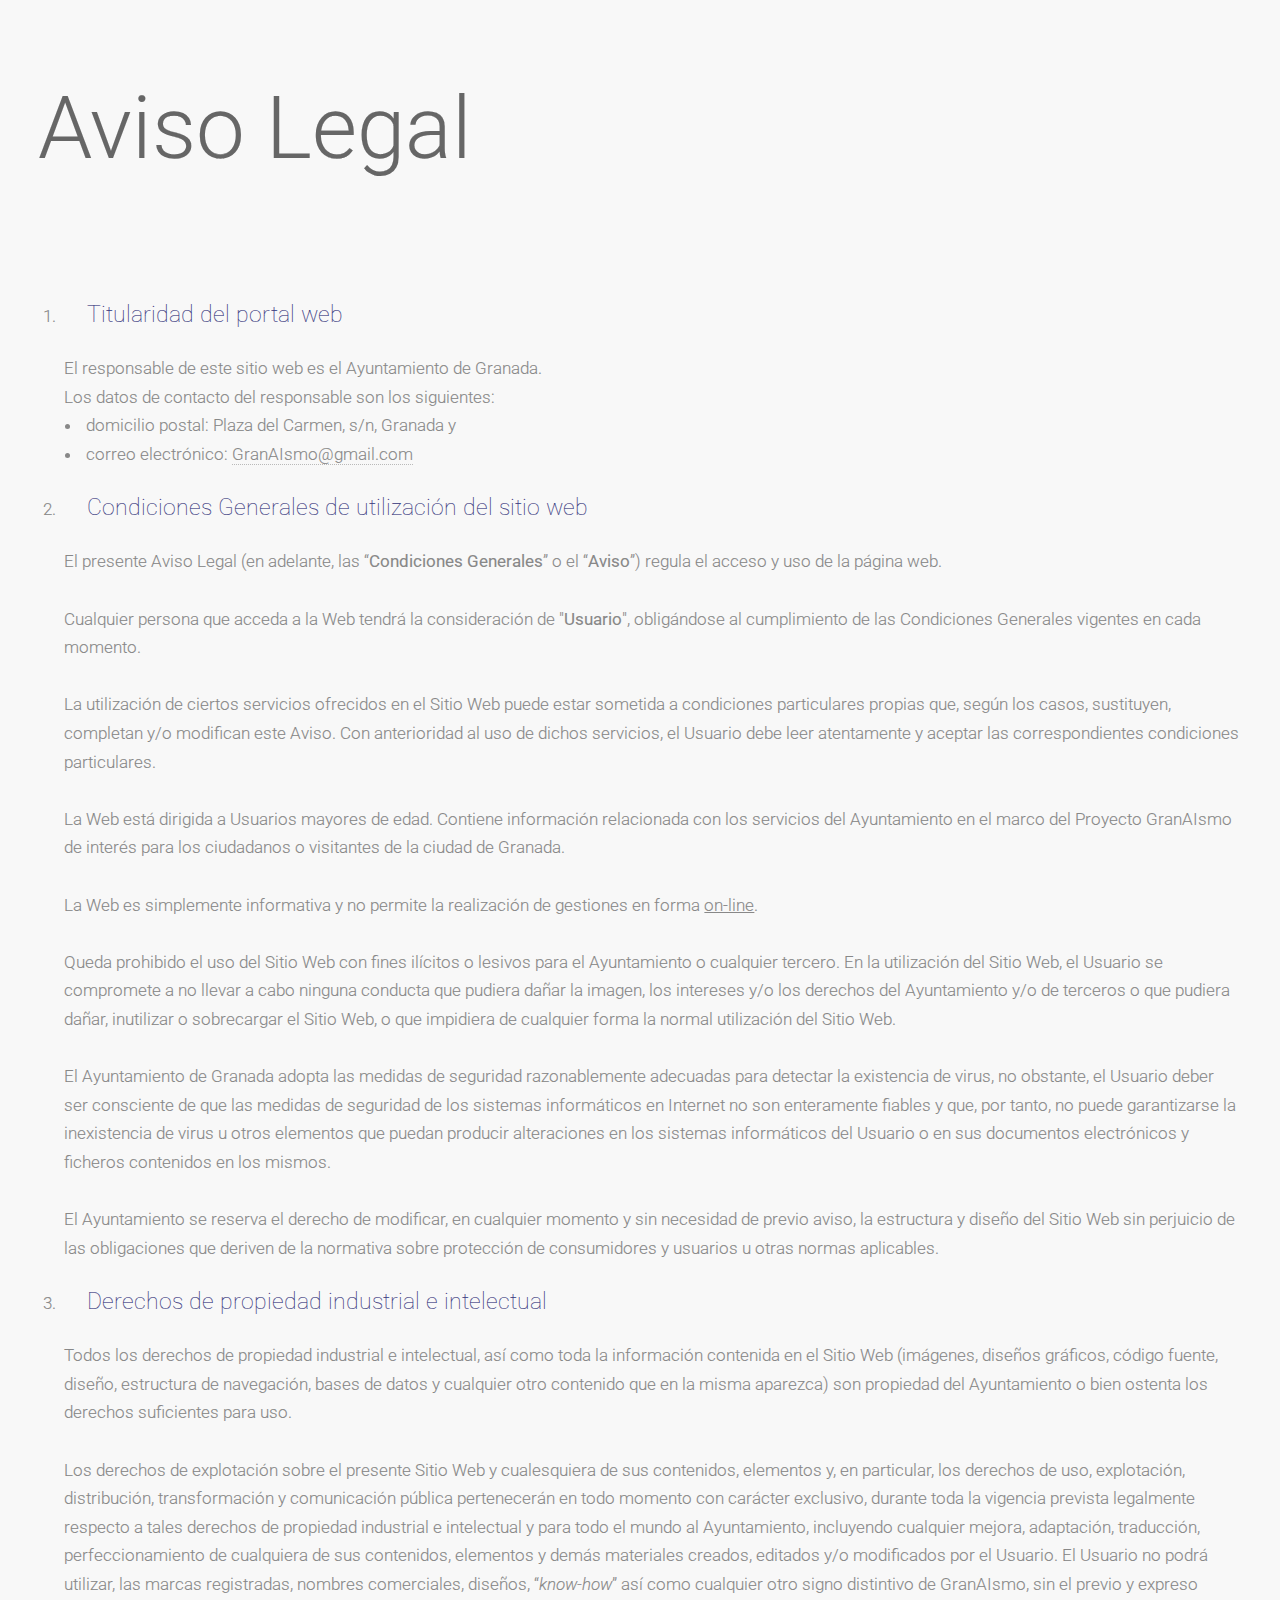
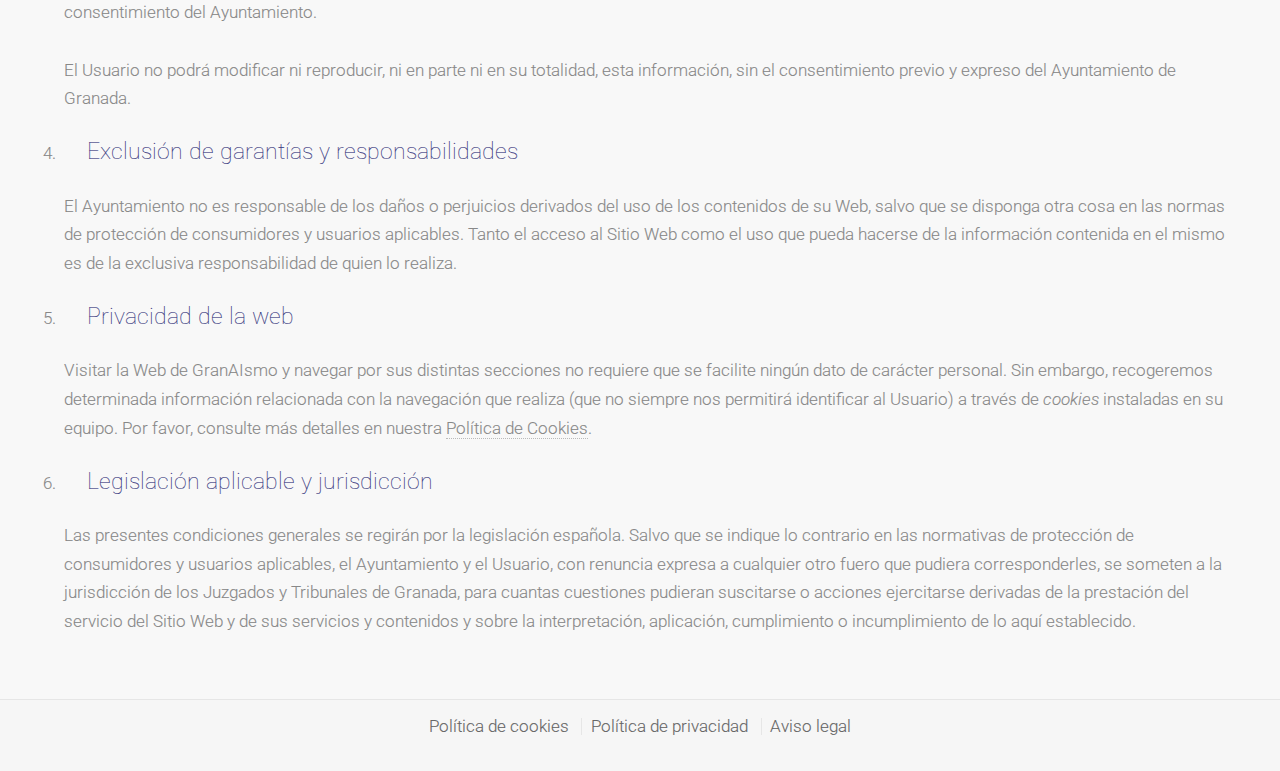
<file: Aviso legal.html>
<!DOCTYPE HTML>
<html lang="en">
<head>
    <meta charset="UTF-8" />
    <meta name="viewport" content="width=device-width, initial-scale=1.0" />
	<link rel="stylesheet" href="assets/css/main.css" />
</head>
<body>
    <section style="padding: 5vw 3vw; margin:0">
        <div>
            <header>
                <h1 style="font-weight: 300; max-width: 80vw; font-size: clamp(2vw, 5em, 10vw)">
                    Aviso Legal
                </h1>
            </header>
        </div>
    </section>
    <section id="first" class="main" style="padding: 0 3vw; margin-bottom: 5vw">
        <ol>
            <li>
                <h3>Titularidad del portal web</h3>
                El responsable de este sitio web es el Ayuntamiento de Granada.
                <br>
                Los datos de contacto del responsable son los siguientes:
                <ul>
                    <li>domicilio postal: Plaza del Carmen, s/n, Granada y</li>
                    <li>correo electrónico: <a href="mailto:GranAIsmo@gmail.com" target="_blank">GranAIsmo@gmail.com</a></li>
                </ul>
            </li>
            <li>
                <h3>Condiciones Generales de utilización del sitio web</h3>
                El presente Aviso Legal (en adelante, las “<b>Condiciones Generales</b>” o el “<b>Aviso</b>”) regula el acceso y uso de la página web. 
                <br><br>
                Cualquier persona que acceda a la Web tendrá la consideración de "<b>Usuario</b>", obligándose al cumplimiento de las Condiciones Generales vigentes en cada momento.
                <br><br>
                La utilización de ciertos servicios ofrecidos en el Sitio Web puede estar sometida a condiciones particulares propias 
                que, según los casos, sustituyen, completan y/o modifican este Aviso. Con anterioridad al uso de dichos servicios, el 
                Usuario debe leer atentamente y aceptar las correspondientes condiciones particulares. 
                <br><br>
                La Web está dirigida a Usuarios mayores de edad. Contiene información relacionada con los servicios del Ayuntamiento en 
                el marco del Proyecto GranAIsmo de interés para los ciudadanos o visitantes de la ciudad de Granada.
                <br><br>
                La Web es simplemente informativa y no permite la realización de gestiones en forma <u>on-line</u>. 
                <br><br>
                Queda prohibido el uso del Sitio Web con fines ilícitos o lesivos para el Ayuntamiento o cualquier tercero. En la utilización 
                del Sitio Web, el Usuario se compromete a no llevar a cabo ninguna conducta que pudiera dañar la imagen, los intereses y/o 
                los derechos del Ayuntamiento y/o de terceros o que pudiera dañar, inutilizar o sobrecargar el Sitio Web, o que impidiera de 
                cualquier forma la normal utilización del Sitio Web.
                <br><br>
                El Ayuntamiento de Granada adopta las medidas de seguridad razonablemente adecuadas para detectar la existencia de virus, 
                no obstante, el Usuario deber ser consciente de que las medidas de seguridad de los sistemas informáticos en Internet no 
                son enteramente fiables y que, por tanto, no puede garantizarse la inexistencia de virus u otros elementos que puedan 
                producir alteraciones en los sistemas informáticos del Usuario o en sus documentos electrónicos y ficheros contenidos en los mismos.
                <br><br>
                El Ayuntamiento se reserva el derecho de modificar, en cualquier momento y sin necesidad de previo aviso, la estructura 
                y diseño del Sitio Web sin perjuicio de las obligaciones que deriven de la normativa sobre protección de consumidores y usuarios u otras normas aplicables.
            </li>
            <li>
                <h3>Derechos de propiedad industrial e intelectual</h3>
                Todos los derechos de propiedad industrial e intelectual, así como toda la información contenida en el Sitio Web (imágenes, diseños 
                gráficos, código fuente, diseño, estructura de navegación, bases de datos y cualquier otro contenido que en la misma aparezca) son 
                propiedad del Ayuntamiento o bien ostenta los derechos suficientes para uso.
                <br><br>
                Los derechos de explotación sobre el presente Sitio Web y cualesquiera de sus contenidos, elementos y, en particular, los derechos 
                de uso, explotación, distribución, transformación y comunicación pública pertenecerán en todo momento con carácter exclusivo, 
                durante toda la vigencia prevista legalmente respecto a tales derechos de propiedad industrial e intelectual y para todo el mundo 
                al Ayuntamiento, incluyendo cualquier mejora, adaptación, traducción, perfeccionamiento de cualquiera de sus contenidos, elementos 
                y demás materiales creados, editados y/o modificados por el Usuario. El Usuario no podrá utilizar, las marcas registradas, nombres 
                comerciales, diseños, “<i>know-how</i>” así como cualquier otro signo distintivo de GranAIsmo, sin el previo y expreso consentimiento del Ayuntamiento.
                <br><br>
                El Usuario no podrá modificar ni reproducir, ni en parte ni en su totalidad, esta información, sin el consentimiento previo y expreso del Ayuntamiento de Granada.
            </li>
            <li>
                <h3>Exclusión de garantías y responsabilidades</h3>
                El Ayuntamiento no es responsable de los daños o perjuicios derivados del uso de los contenidos de su Web, salvo que se disponga otra 
                cosa en las normas de protección de consumidores y usuarios aplicables. Tanto el acceso al Sitio Web como el uso que pueda hacerse de 
                la información contenida en el mismo es de la exclusiva responsabilidad de quien lo realiza.
            </li>
            <li>
                <h3>Privacidad de la web</h3>
                Visitar la Web de GranAIsmo y navegar por sus distintas secciones no requiere que se facilite ningún dato de carácter personal. Sin 
                embargo, recogeremos determinada información relacionada con la navegación que realiza (que no siempre nos permitirá identificar al 
                Usuario) a través de <i>cookies</i> instaladas en su equipo. Por favor, consulte más detalles en nuestra <a href="Política de cookies.html" target="_blank">Política de Cookies</a>.
            </li>
            <li>
                <h3>Legislación aplicable y jurisdicción</h3>
                Las presentes condiciones generales se regirán por la legislación española. Salvo que se indique lo contrario en las normativas de 
                protección de consumidores y usuarios aplicables, el Ayuntamiento y el Usuario, con renuncia expresa a cualquier otro fuero que 
                pudiera corresponderles, se someten a la jurisdicción de los Juzgados y Tribunales de Granada, para cuantas cuestiones pudieran 
                suscitarse o acciones ejercitarse derivadas de la prestación del servicio del Sitio Web y de sus servicios y contenidos y sobre 
                la interpretación, aplicación, cumplimiento o incumplimiento de lo aquí establecido.
            </li>
        </ol>
    </section>
    <section id="footer">
        <div class="subcontent2" style="padding: 1vw">
            <ul class="menu">
                <li><a href="Política de cookies.html">Política de cookies</a></li>
                <li><a href="Política de privacidad.html">Política de privacidad</a></li>
                <li><a href="Aviso legal.html">Aviso legal</a></li>
            </ul>
        </div>
    </section>
</body>
</html>
</file>
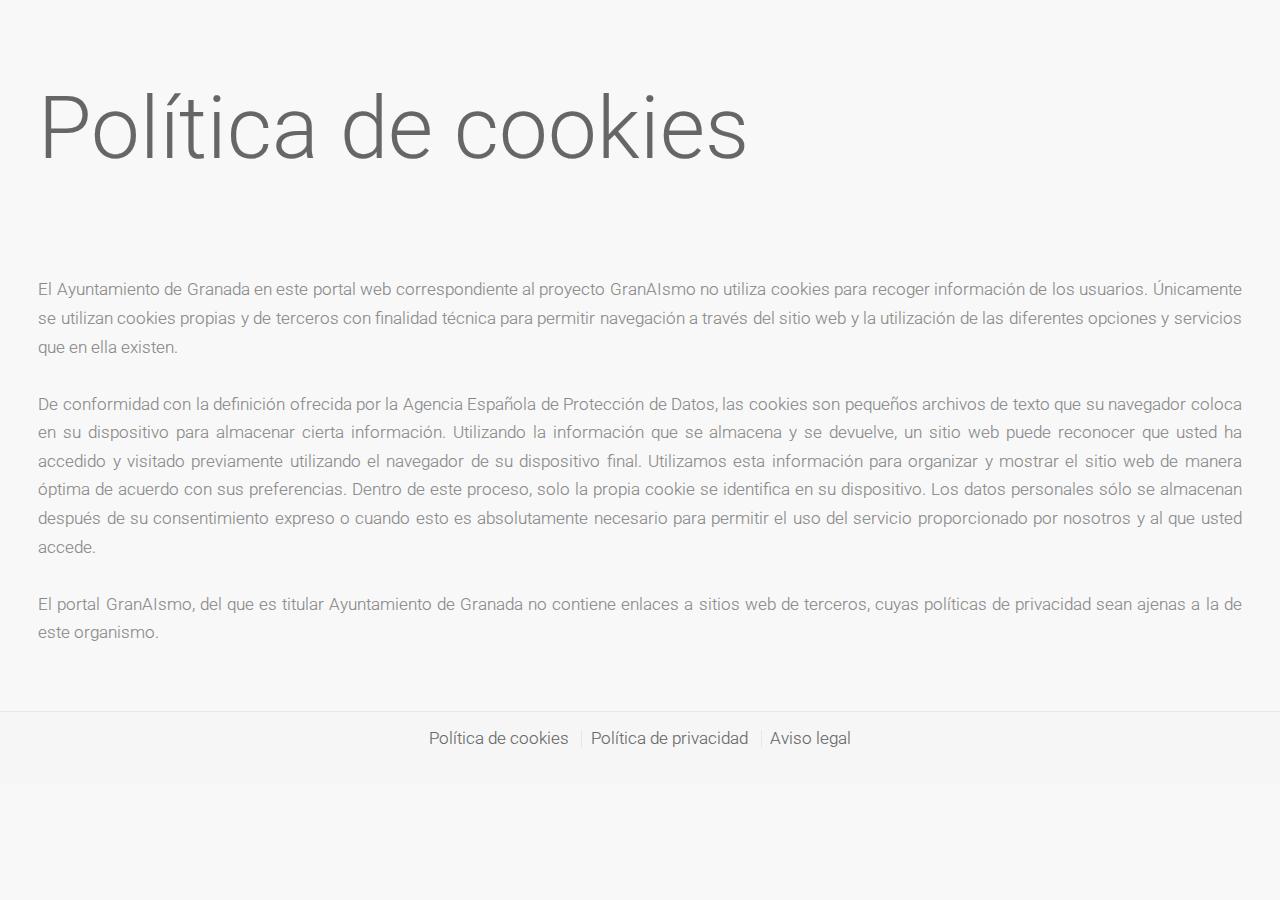
<file: Política de cookies.html>
<!DOCTYPE HTML>
<html lang="en">
<head>
    <meta charset="UTF-8" />
    <meta name="viewport" content="width=device-width, initial-scale=1.0" />
	<link rel="stylesheet" href="assets/css/main.css" />
</head>
<body>
    <section style="padding: 5vw 3vw; margin:0">
        <div>
            <header>
                <h1 style="font-weight: 300; max-width: 80vw; font-size: clamp(2vw, 5em, 10vw)">
                    Política de cookies
                </h1>
            </header>
        </div>
    </section>
    <section id="first" class="main" style="padding: 0 3vw; margin-bottom: 5vw">
        <p>
            El Ayuntamiento de Granada en este portal web correspondiente al proyecto GranAIsmo no utiliza cookies para recoger información de los 
            usuarios. Únicamente se utilizan cookies propias y de terceros con finalidad técnica para permitir navegación a través del sitio web 
            y la utilización de las diferentes opciones y servicios que en ella existen.
            <br><br>
            De conformidad con la definición ofrecida por la Agencia Española de Protección de Datos, las cookies son pequeños archivos de texto 
            que su navegador coloca en su dispositivo para almacenar cierta información. Utilizando la información que se almacena y se devuelve, 
            un sitio web puede reconocer que usted ha accedido y visitado previamente utilizando el navegador de su dispositivo final. Utilizamos 
            esta información para organizar y mostrar el sitio web de manera óptima de acuerdo con sus preferencias. Dentro de este proceso, solo 
            la propia cookie se identifica en su dispositivo. Los datos personales sólo se almacenan después de su consentimiento expreso o cuando 
            esto es absolutamente necesario para permitir el uso del servicio proporcionado por nosotros y al que usted accede.
            <br><br>
            El portal GranAIsmo, del que es titular  Ayuntamiento de Granada no contiene enlaces a sitios web de terceros, cuyas políticas de privacidad 
            sean ajenas a la de este organismo.
        </p>
    </section>
    <section id="footer">
        <div class="subcontent2" style="padding: 1vw">
            <ul class="menu">
                <li><a href="Política de cookies.html">Política de cookies</a></li>
                <li><a href="Política de privacidad.html">Política de privacidad</a></li>
                <li><a href="Aviso legal.html">Aviso legal</a></li>
            </ul>
        </div>
    </section>
</body>
</html>
</file>
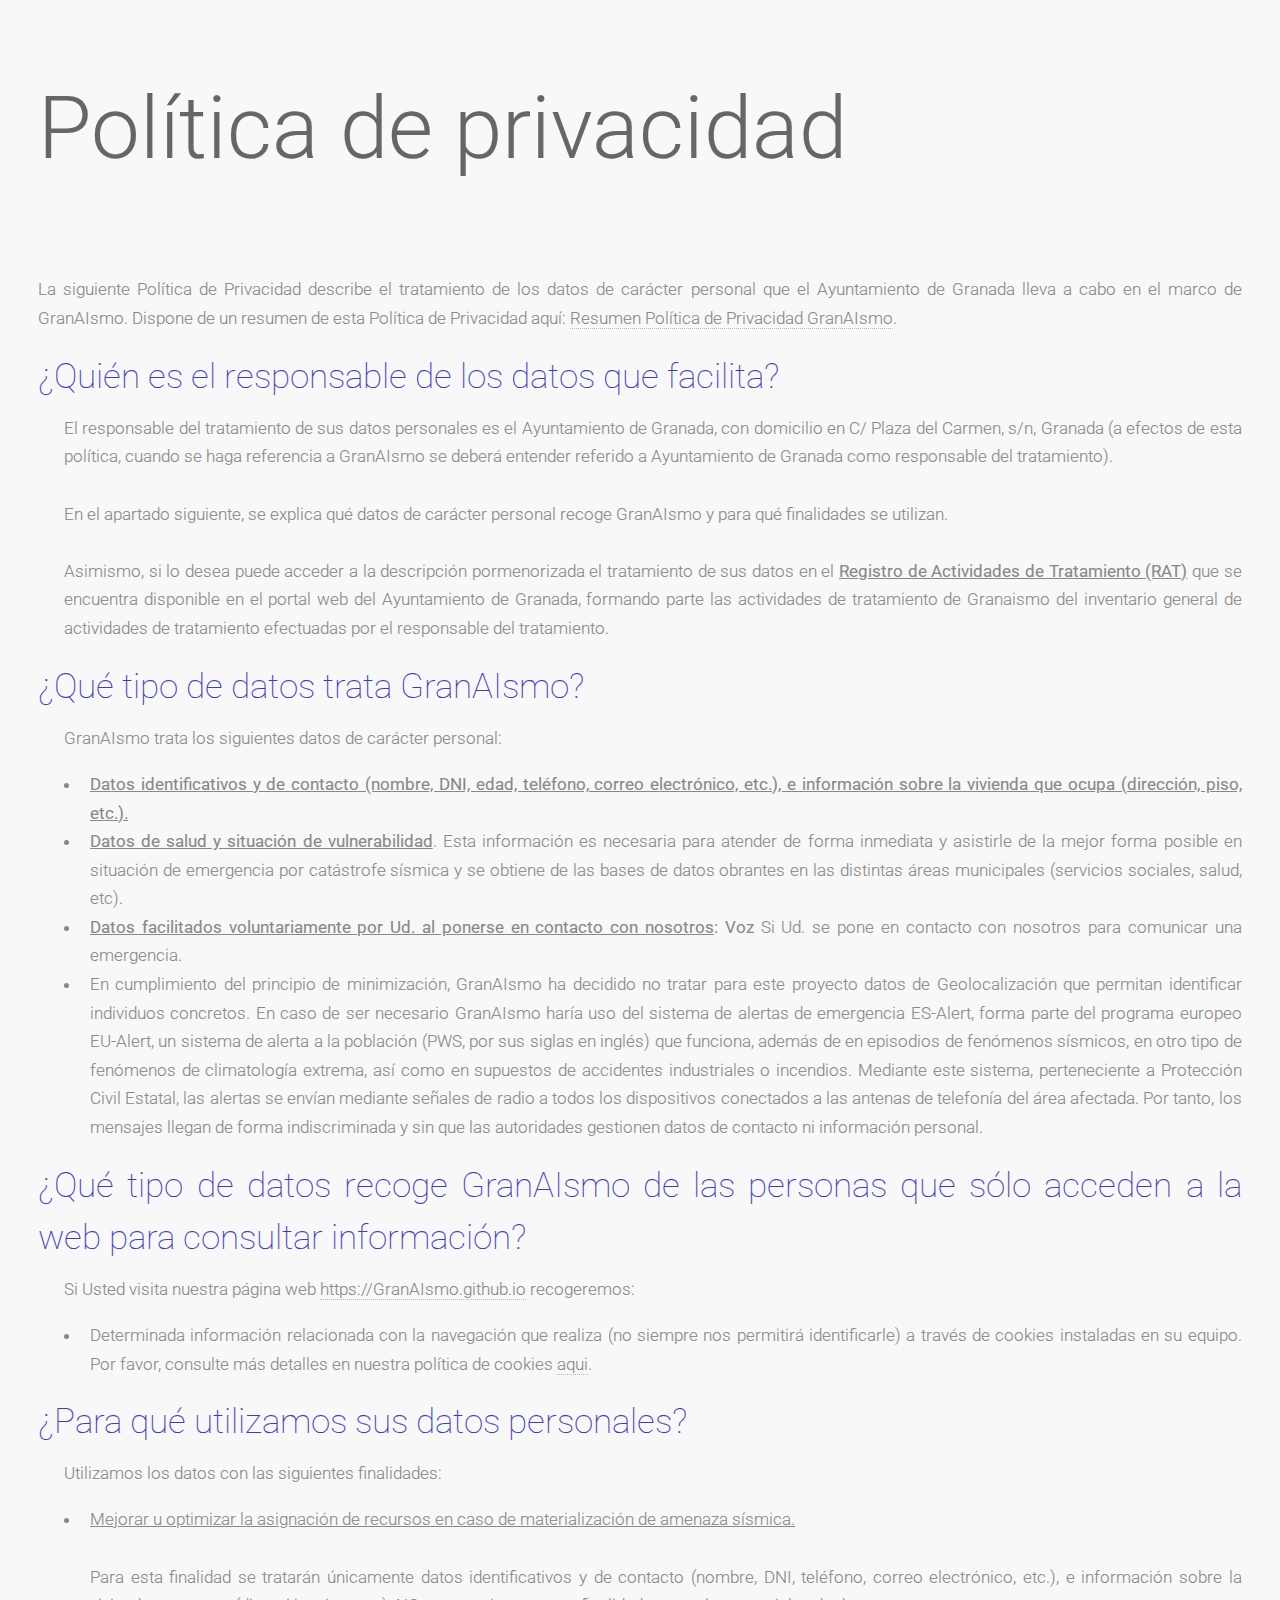
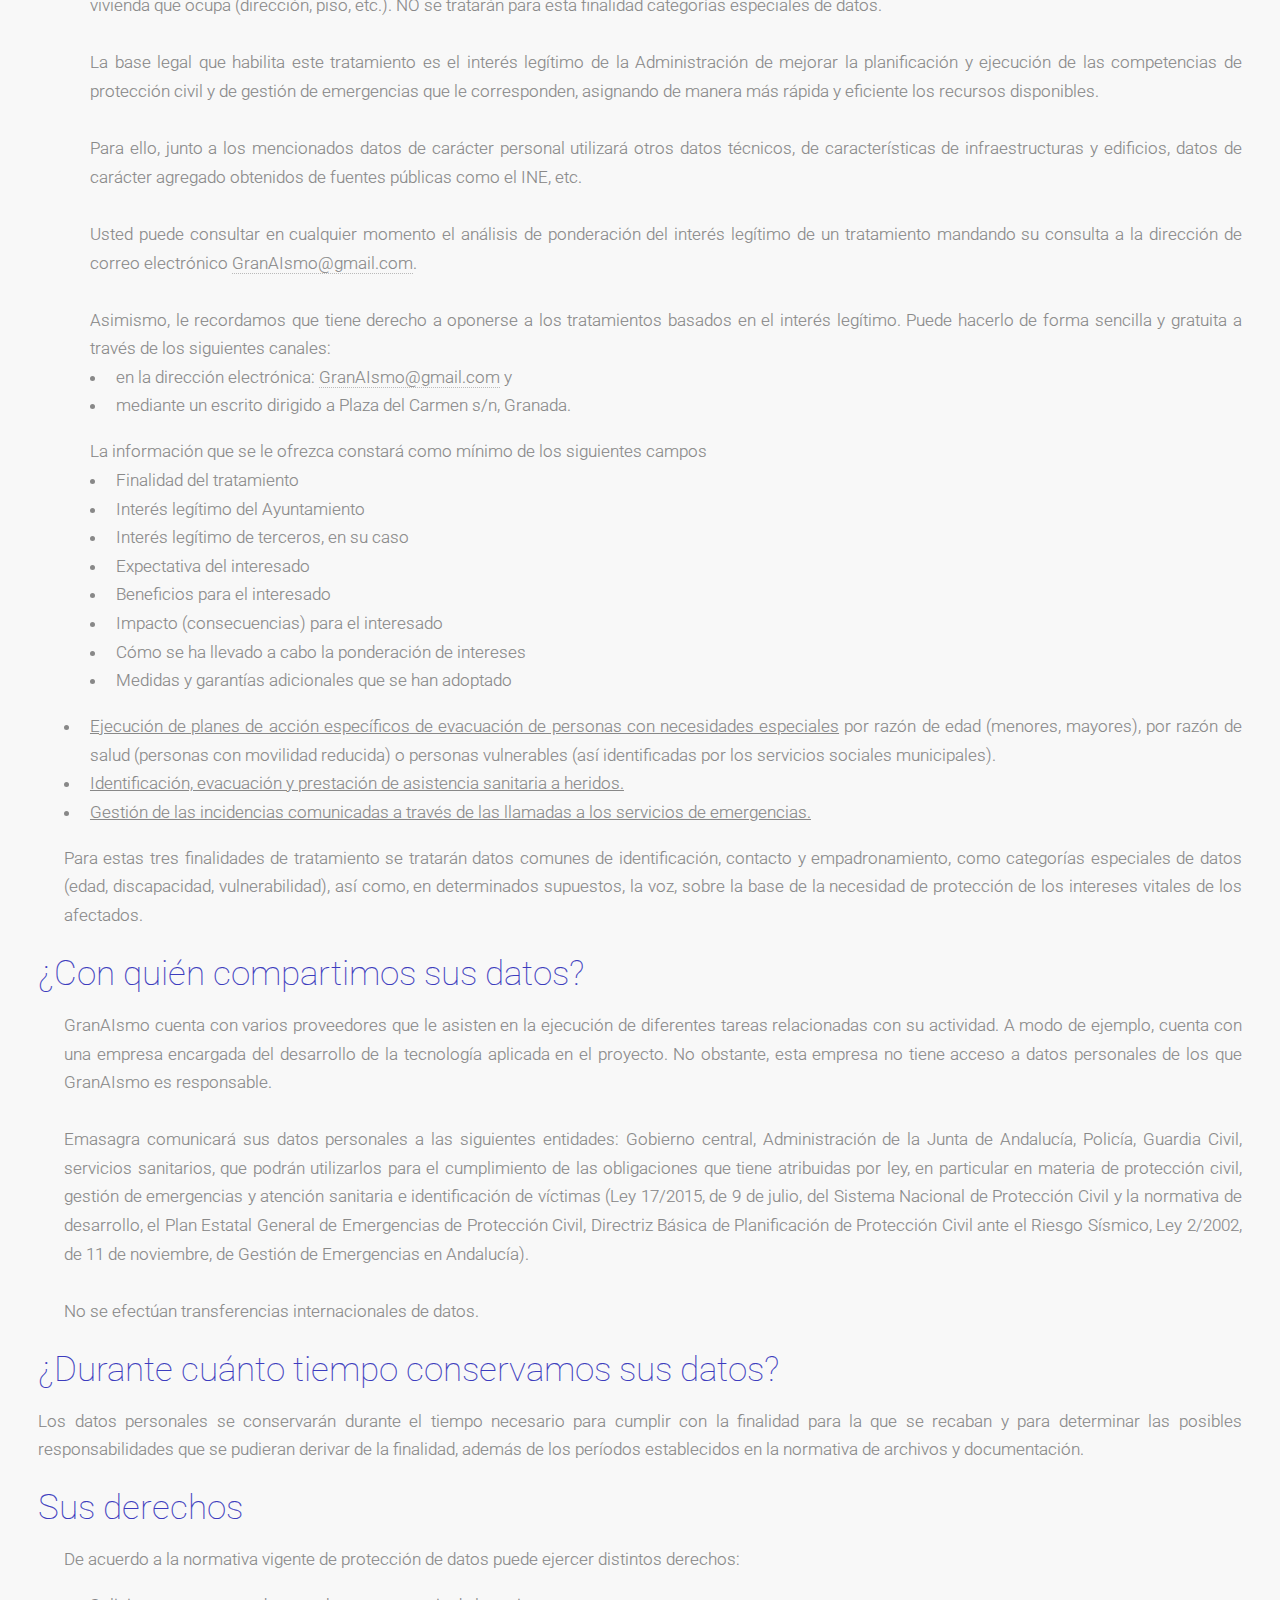
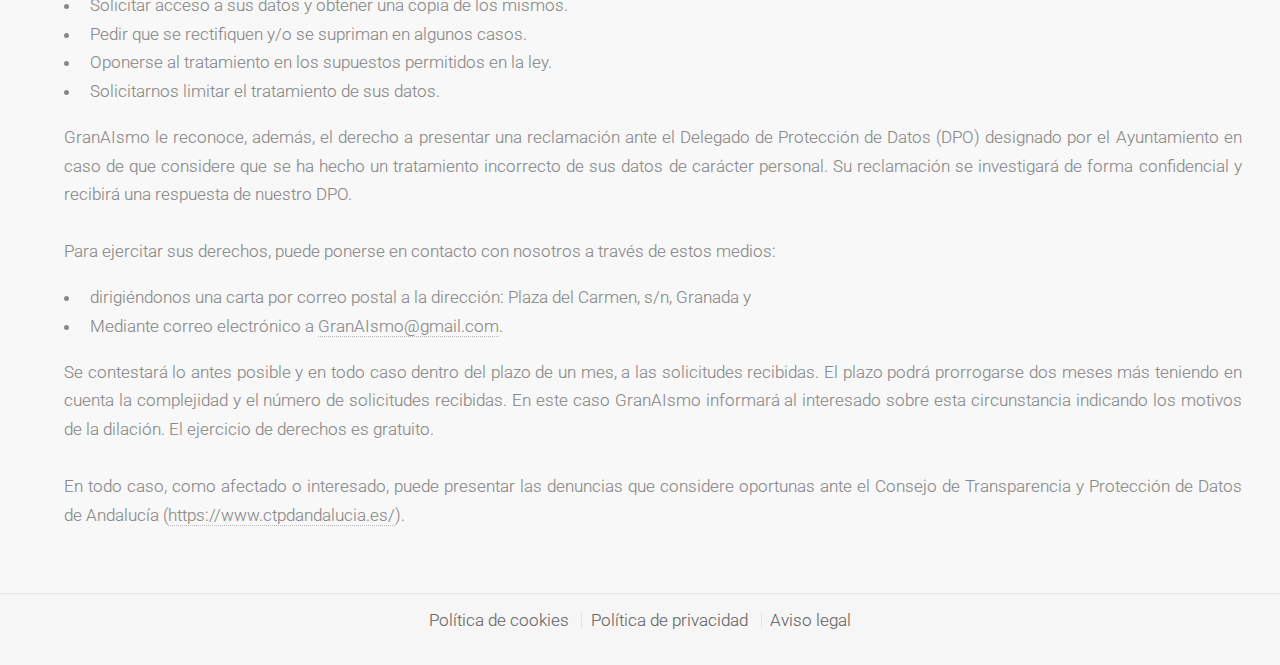
<file: Política de privacidad.html>
<!DOCTYPE HTML>
<html lang="en">
<head>
    <meta charset="UTF-8" />
    <meta name="viewport" content="width=device-width, initial-scale=1.0" />
	<link rel="stylesheet" href="assets/css/main.css" />
</head>
<body>
    <section style="padding: 5vw 3vw; margin:0">
        <div>
            <header>
                <h1 style="font-weight: 300; max-width: 80vw; font-size: clamp(2vw, 5em, 10vw)">
                    Política de privacidad
                </h1>
            </header>
        </div>
    </section>
    <section id="first" class="main" style="padding: 0 3vw; margin-bottom: 5vw; text-align: justify;">
        <p>
            La siguiente Política de Privacidad describe el tratamiento de los datos de carácter personal que el Ayuntamiento de 
            Granada lleva a cabo en el marco de GranAIsmo. Dispone de un resumen de esta Política de Privacidad aquí: 
            <a href="Resumen política de privacidad.html" target="_blank">Resumen Política de Privacidad GranAIsmo</a>.
        </p>
        <h2>¿Quién es el responsable de los datos que facilita?</h2>
        <p style="margin-left: 2vw;">
            El responsable del tratamiento de sus datos personales es el Ayuntamiento de Granada, con domicilio en C/ Plaza del 
            Carmen, s/n, Granada (a efectos de esta política, cuando se haga referencia a GranAIsmo se deberá entender referido a 
            Ayuntamiento de Granada como responsable del tratamiento).
            <br><br>
            En el apartado siguiente, se explica qué datos de carácter personal recoge GranAIsmo y para qué finalidades se utilizan. 
            <br><br>
            Asimismo, si lo desea puede acceder a la descripción pormenorizada el tratamiento de sus datos en el <u><b>Registro de Actividades 
            de Tratamiento (RAT)</b></u> que se encuentra disponible en el portal web del Ayuntamiento de Granada, formando parte las actividades 
            de tratamiento de Granaismo del inventario general de actividades de tratamiento efectuadas por el responsable del tratamiento.
        </p>
        <h2>¿Qué tipo de datos trata GranAIsmo?</h2>
        <p style="margin-left: 2vw;">
            GranAIsmo trata los siguientes datos de carácter personal:
        </p>
        <ul style="margin-left: 2vw;">
            <li>
                <u><b>Datos identificativos y de contacto (nombre, DNI, edad, teléfono, correo electrónico, etc.), e información sobre la vivienda que ocupa (dirección, piso, etc.).</b></u>
            </li>
            <li>
                <u><b>Datos de salud y situación de vulnerabilidad</b></u>. Esta información es necesaria para atender de forma inmediata y asistirle de 
                la mejor forma posible en situación de emergencia por catástrofe sísmica y se obtiene de las bases de datos obrantes en las distintas áreas municipales (servicios sociales, salud, etc).
            </li>
            <li>
                <b><u>Datos facilitados voluntariamente por Ud. al ponerse en contacto con nosotros</u>: Voz</b> Si Ud. se pone en contacto con nosotros para comunicar una emergencia.
            </li>
            <li>
                En cumplimiento del principio de minimización, GranAIsmo ha decidido no tratar para este proyecto datos de Geolocalización que permitan 
                identificar individuos concretos. En caso de ser necesario GranAIsmo haría uso del sistema de alertas de emergencia ES-Alert, forma parte 
                del programa europeo EU-Alert, un sistema de alerta a la población (PWS, por sus siglas en inglés) que funciona, además de en episodios 
                de fenómenos sísmicos, en otro tipo de fenómenos de climatología extrema, así como en supuestos de accidentes industriales o incendios. 
                Mediante este sistema, perteneciente a Protección Civil Estatal, las alertas se envían mediante señales de radio a todos los dispositivos 
                conectados a las antenas de telefonía del área afectada. Por tanto, los mensajes llegan de forma indiscriminada y sin que las autoridades 
                gestionen datos de contacto ni información personal.
            </li>
        </ul>
        <h2>¿Qué tipo de datos recoge GranAIsmo de las personas que sólo acceden a la web para consultar información?</h2>
        <p style="margin-left: 2vw;">
            Si Usted visita nuestra página web <a href="https://GranAIsmo.github.io/" target="_blank">https://GranAIsmo.github.io</a> recogeremos:
        </p>
        <ul style="margin-left: 2vw;">
            <li>
                Determinada información relacionada con la navegación que realiza (no siempre nos permitirá identificarle) a través de 
                cookies instaladas en su equipo. Por favor, consulte más detalles en nuestra política de cookies <a href="Política de cookies.html" target="_blank">aqui</a>.
            </li>
        </ul>
        <h2>¿Para qué utilizamos sus datos personales?</h2>
        <p style="margin-left: 2vw;">
            Utilizamos los datos con las siguientes finalidades:
        </p>
        <ul style="margin-left: 2vw;">
            <li>
                <u>Mejorar u optimizar la asignación de recursos en caso de materialización de amenaza sísmica.</u>
                <br><br>
                Para esta finalidad se tratarán únicamente datos identificativos y de contacto (nombre, DNI, teléfono, correo electrónico, etc.), e 
                información sobre la vivienda que ocupa (dirección, piso, etc.). NO se tratarán para esta finalidad categorías especiales de datos. 
                <br><br>
                La base legal que habilita este tratamiento es el interés legítimo de la Administración de mejorar la planificación y ejecución de 
                las competencias de protección civil y de gestión de emergencias que le corresponden, asignando de manera más rápida y eficiente los recursos disponibles. 
                <br><br>
                Para ello, junto a los mencionados datos de carácter personal utilizará otros datos técnicos, de características de infraestructuras 
                y edificios, datos de carácter agregado obtenidos de fuentes públicas como el INE, etc. 
                <br><br>
                Usted puede consultar en cualquier momento el análisis de ponderación del interés legítimo de un tratamiento mandando su consulta a la dirección 
                de correo electrónico <a href="mailto:GranAIsmo@gmail.com" target="_blank">GranAIsmo@gmail.com</a>.
                <br><br>
                Asimismo, le recordamos que tiene derecho a oponerse a los tratamientos basados en el interés legítimo. Puede hacerlo de forma sencilla y 
                gratuita a través de los siguientes canales:
                <ul>
                    <li>en la dirección electrónica: <a href="mailto:GranAIsmo@gmail.com" target="_blank">GranAIsmo@gmail.com</a> y</li>
                    <li>mediante un escrito dirigido a Plaza del Carmen s/n, Granada.</li>
                </ul>
                La información que se le ofrezca constará como mínimo de los siguientes campos
                <ul>
                    <li>Finalidad del tratamiento</li>
                    <li>Interés legítimo del Ayuntamiento</li>
                    <li>Interés legítimo de terceros, en su caso</li>
                    <li>Expectativa del interesado</li>
                    <li>Beneficios para el interesado</li>
                    <li>Impacto (consecuencias) para el interesado</li>
                    <li>Cómo se ha llevado a cabo la ponderación de intereses</li>
                    <li>Medidas y garantías adicionales que se han adoptado</li>
                </ul>
            </li>
            <li>
                <u>Ejecución de planes de acción específicos de evacuación de personas con necesidades especiales</u> por razón de edad (menores, mayores), por razón 
                de salud (personas con movilidad reducida) o personas vulnerables (así identificadas por los servicios sociales municipales).
            </li>
            <li>
                <u>Identificación, evacuación y prestación de asistencia sanitaria a heridos.</u>
            </li>
            <li>
                <u>Gestión de las incidencias comunicadas a través de las llamadas a los servicios de emergencias.</u>
            </li>
        </ul>
        <p style="margin-left: 2vw;">
            Para estas tres finalidades de tratamiento se tratarán datos comunes de identificación, contacto y empadronamiento, como categorías especiales de datos 
            (edad, discapacidad, vulnerabilidad), así como, en determinados supuestos, la voz, sobre la base de la necesidad de protección de los intereses vitales de los afectados.
        </p>
        <h2>¿Con quién compartimos sus datos?</h2>
        <p style="margin-left: 2vw;">
            GranAIsmo cuenta con varios proveedores que le asisten en la ejecución de diferentes tareas relacionadas con su actividad. A modo de ejemplo, cuenta 
            con una empresa encargada del desarrollo de la tecnología aplicada en el proyecto. No obstante, esta empresa no tiene acceso a datos personales de 
            los que GranAIsmo es responsable. 
            <br><br>
            Emasagra comunicará sus datos personales a las siguientes entidades: Gobierno central, Administración de la Junta de Andalucía, Policía, Guardia 
            Civil, servicios sanitarios, que podrán utilizarlos para el cumplimiento de las obligaciones que tiene atribuidas por ley, en particular en materia 
            de protección civil, gestión de emergencias y atención sanitaria e identificación de víctimas (Ley 17/2015, de 9 de julio, del Sistema Nacional 
            de Protección Civil y la normativa de desarrollo, el Plan Estatal General de Emergencias de Protección Civil, Directriz Básica de Planificación 
            de Protección Civil ante el Riesgo Sísmico, Ley 2/2002, de 11 de noviembre, de Gestión de Emergencias en Andalucía).
            <br><br>
            No se efectúan transferencias internacionales de datos.
        </p>
        <h2>¿Durante cuánto tiempo conservamos sus datos?</h2>
        <p>
            Los datos personales se conservarán durante el tiempo necesario para cumplir con la finalidad para la que se recaban y para determinar 
            las posibles responsabilidades que se pudieran derivar de la finalidad, además de los períodos establecidos en la normativa de archivos y documentación.
        </p>
        <h2>Sus derechos</h2>
        <p style="margin-left: 2vw;">
            De acuerdo a la normativa vigente de protección de datos puede ejercer distintos derechos:
        </p>
        <ul style="margin-left: 2vw;">
            <li>Solicitar acceso a sus datos y obtener una copia de los mismos.</li>
            <li>Pedir que se rectifiquen y/o se supriman en algunos casos.</li>
            <li>Oponerse al tratamiento en los supuestos permitidos en la ley.</li>
            <li>Solicitarnos limitar el tratamiento de sus datos.</li>
        </ul>
        <p style="margin-left: 2vw;">
            GranAIsmo le reconoce, además, el derecho a presentar una reclamación ante el Delegado de Protección de Datos (DPO) designado por el 
            Ayuntamiento en caso de que considere que se ha hecho un tratamiento incorrecto de sus datos de carácter personal. Su reclamación se investigará 
            de forma confidencial y recibirá una respuesta de nuestro DPO.
            <br><br>
            Para ejercitar sus derechos, puede ponerse en contacto con nosotros a través de estos medios:
        </p>
        <ul style="margin-left: 2vw;">
            <li>dirigiéndonos una carta por correo postal a la dirección: Plaza del Carmen, s/n, Granada y</li>
            <li>Mediante correo electrónico a <a href="mailto:GranAIsmo@gmail.com" target="_blank">GranAIsmo@gmail.com</a>.</li>
        </ul>
        <p style="margin-left: 2vw;">
            Se contestará lo antes posible y en todo caso dentro del plazo de un mes, a las solicitudes recibidas. El plazo podrá prorrogarse dos meses 
            más teniendo en cuenta la complejidad y el número de solicitudes recibidas. En este caso GranAIsmo informará al interesado sobre esta 
            circunstancia indicando los motivos de la dilación. El ejercicio de derechos es gratuito. 
            <br><br>
            En todo caso, como afectado o interesado, puede presentar las denuncias que considere oportunas ante el Consejo de Transparencia y 
            Protección de Datos de Andalucía (<a href="https://www.ctpdanalucia.es" target="_blank">https://www.ctpdandalucia.es/</a>).        
        </p>
    </section>
    <section id="footer">
        <div class="subcontent2" style="padding: 1vw">
            <ul class="menu">
                <li><a href="Política de cookies.html">Política de cookies</a></li>
                <li><a href="Política de privacidad.html">Política de privacidad</a></li>
                <li><a href="Aviso legal.html">Aviso legal</a></li>
            </ul>
        </div>
    </section>
</body>
</html>
</file>
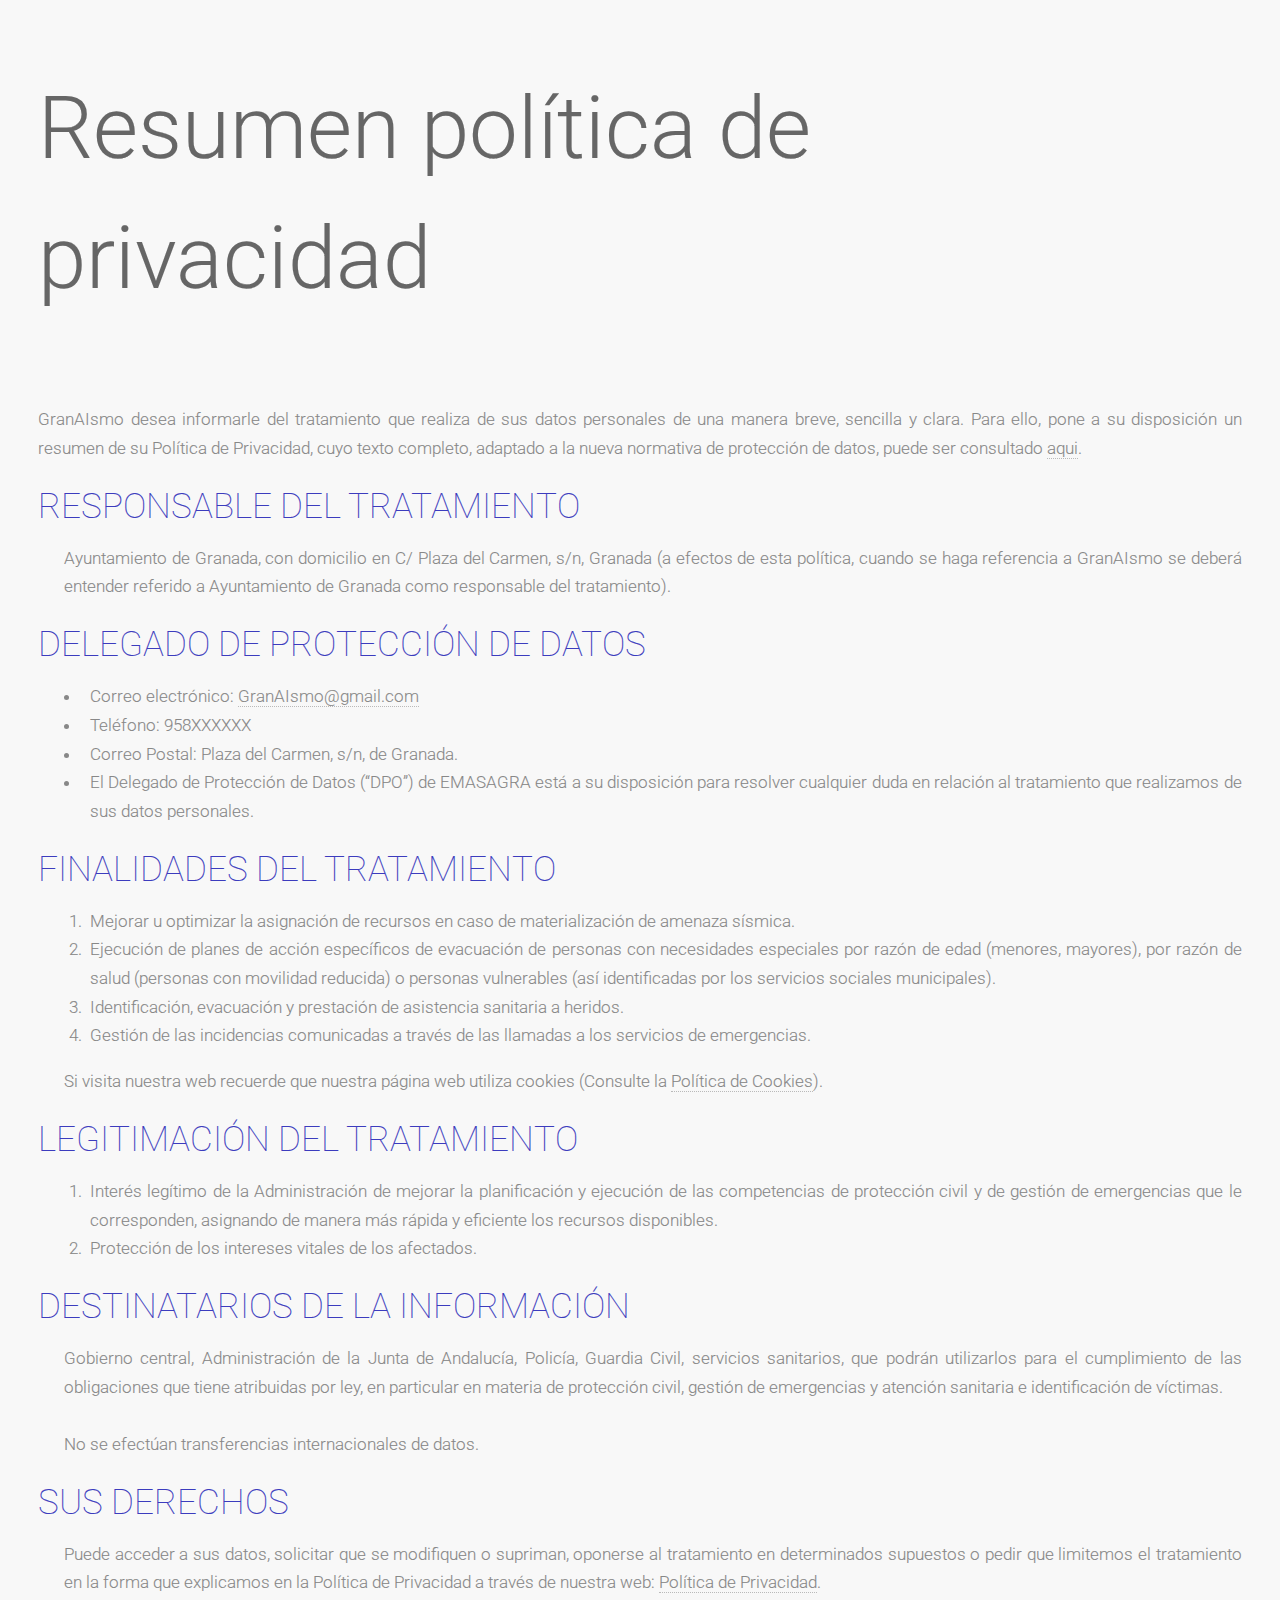
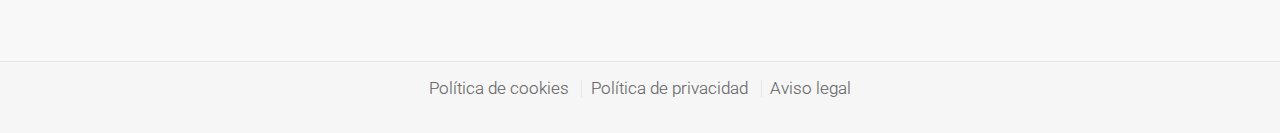
<file: Resumen política de privacidad.html>
<!DOCTYPE HTML>
<html lang="en">
<head>
    <meta charset="UTF-8" />
    <meta name="viewport" content="width=device-width, initial-scale=1.0" />
	<link rel="stylesheet" href="assets/css/main.css" />
</head>
<body>
    <section style="padding: 5vw 3vw; margin:0">
        <div>
            <header>
                <h1 style="font-weight: 300; max-width: 80vw; font-size: clamp(2vw, 5em, 10vw)">
                    Resumen política de privacidad
                </h1>
            </header>
        </div>
    </section>
    <section id="first" class="main" style="padding: 0 3vw; margin-bottom: 5vw; text-align: justify;">
        <p>
            GranAIsmo desea informarle del tratamiento que realiza de sus datos personales de una manera breve,
            sencilla y clara. Para ello, pone a su disposición un resumen de su Política de Privacidad, cuyo texto
            completo, adaptado a la nueva normativa de protección de datos, puede ser consultado <a href="Política de privacidad.html">aqui</a>.
        </p>
        <h2>RESPONSABLE DEL TRATAMIENTO</h2>
        <p style="margin-left: 2vw;">
            Ayuntamiento de Granada, con domicilio en C/ Plaza del Carmen, s/n, Granada (a efectos de esta
            política, cuando se haga referencia a GranAIsmo se deberá entender referido a Ayuntamiento de
            Granada como responsable del tratamiento).
        </p>
        <h2>DELEGADO DE PROTECCIÓN DE DATOS</h2>
        <ul style="margin-left: 2vw;">
            <li>
                Correo electrónico: <a href="mailto:GranAIsmo@gmail.com" target="_blank">GranAIsmo@gmail.com</a>
            </li>
            <li>
                Teléfono: 958XXXXXX
            </li>
            <li>
                Correo Postal: Plaza del Carmen, s/n, de Granada.
            </li>
            <li>
                El Delegado de Protección de Datos (“DPO”) de EMASAGRA está a su disposición para resolver
                cualquier duda en relación al tratamiento que realizamos de sus datos personales.   
            </li>
        </ul>
        <h2>FINALIDADES DEL TRATAMIENTO</h2>
        <ol style="margin-left: 2vw;">
            <li>Mejorar u optimizar la asignación de recursos en caso de materialización de amenaza sísmica.</li>
            <li>
                Ejecución de planes de acción específicos de evacuación de personas con necesidades
                especiales por razón de edad (menores, mayores), por razón de salud (personas con movilidad
                reducida) o personas vulnerables (así identificadas por los servicios sociales municipales).
            </li>
            <li>Identificación, evacuación y prestación de asistencia sanitaria a heridos.</li>
            <li>Gestión de las incidencias comunicadas a través de las llamadas a los servicios de emergencias.</li>
        </ol>
        <p style="margin-left: 2vw;">Si visita nuestra web recuerde que nuestra página web utiliza cookies (Consulte la 
            <a href="Política de cookies.html" target="_blank">Política de Cookies</a>).
        </p>
        <h2>LEGITIMACIÓN DEL TRATAMIENTO</h2>
        <ol style="margin-left: 2vw;">
            <li>
                Interés legítimo de la Administración de mejorar la planificación y ejecución de las
                competencias de protección civil y de gestión de emergencias que le corresponden, asignando
                de manera más rápida y eficiente los recursos disponibles.
            </li>
            <li>Protección de los intereses vitales de los afectados.</li>
        </ol>
        <h2>DESTINATARIOS DE LA INFORMACIÓN</h2>
        <p style="margin-left: 2vw;">
            Gobierno central, Administración de la Junta de Andalucía, Policía, Guardia Civil, servicios sanitarios, que
            podrán utilizarlos para el cumplimiento de las obligaciones que tiene atribuidas por ley, en particular en
            materia de protección civil, gestión de emergencias y atención sanitaria e identificación de víctimas.
            <br><br>
            No se efectúan transferencias internacionales de datos.
        </p>
        <h2>SUS DERECHOS</h2>
        <p style="margin-left: 2vw;">
            Puede acceder a sus datos, solicitar que se modifiquen o supriman, oponerse al tratamiento en
            determinados supuestos o pedir que limitemos el tratamiento en la forma que explicamos en la Política
            de Privacidad a través de nuestra web: <a href="Política de privacidad.html" target="_blank">Política de Privacidad</a>.
        </p>        
    </section>
    <section id="footer">
        <div class="subcontent2" style="padding: 1vw">
            <ul class="menu">
                <li><a href="Política de cookies.html">Política de cookies</a></li>
                <li><a href="Política de privacidad.html">Política de privacidad</a></li>
                <li><a href="Aviso legal.html">Aviso legal</a></li>
            </ul>
        </div>
    </section>
</body>
</html>
</file>
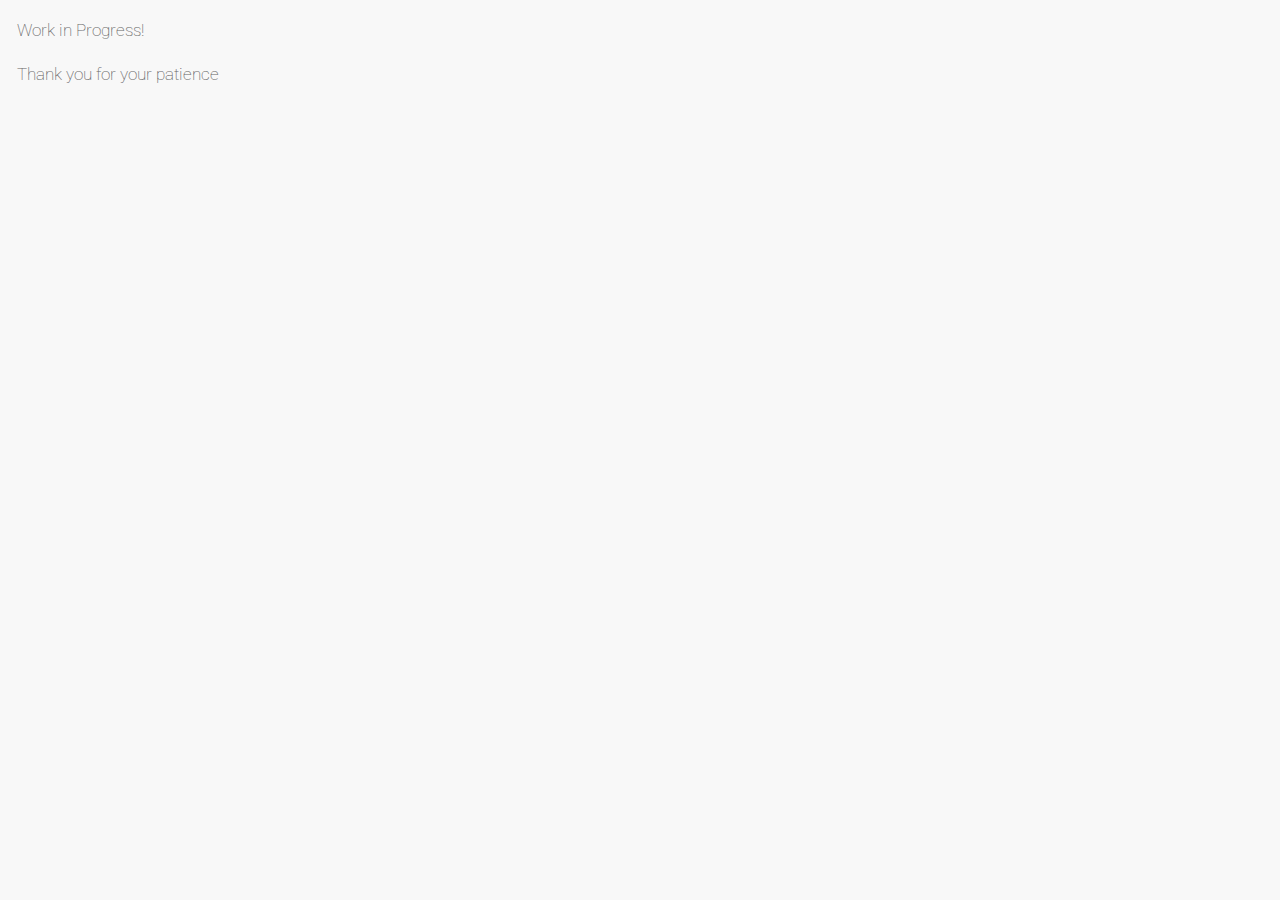
<file: technical.html>
<!DOCTYPE HTML>
<html lang="en">
<head>
    <meta charset="UTF-8" />
    <meta name="viewport" content="width=device-width, initial-scale=1.0" />
	<link rel="stylesheet" href="assets/css/main.css" />
</head>
<body>
    <h1>Work in Progress!</h1>
    <h3>Thank you for your patience</h3>
</body>
</html>
</file>
<file: assets/css/main.css>
@import url("fontawesome-all.min.css");
@import url("https://fonts.googleapis.com/css?family=Roboto:100,100italic,300,300italic,400,400italic");

/*
	Tessellate by HTML5 UP
	html5up.net | @ajlkn
	Free for personal and commercial use under the CCA 3.0 license (html5up.net/license)
*/

html, body, div, span, applet, object,
iframe, h1, h2, h3, h4, h5, h6, p, blockquote,
pre, a, abbr, acronym, address, big, cite,
code, del, dfn, em, img, ins, kbd, q, s, samp,
small, strike, strong, sub, sup, tt, var, b,
u, i, center, dl, dt, dd, ol, ul, li, fieldset,
form, label, legend, table, caption, tbody,
tfoot, thead, tr, th, td, article, aside,
canvas, details, embed, figure, figcaption,
footer, header, hgroup, menu, nav, output, ruby,
section, summary, time, mark, audio, video {
	margin: 0;
	padding: 0;
	border: 0;
	font-size: 100%;
	font: inherit;
	vertical-align: baseline;}

article, aside, details, figcaption, figure,
footer, header, hgroup, menu, nav, section {
	display: block;}

body {
	line-height: 1;
}

ol, ul {
	list-style: none;
}

blockquote, q {
	quotes: none;
}

	blockquote:before, blockquote:after, q:before, q:after {
		content: '';
		content: none;
	}

table {
	border-collapse: collapse;
	border-spacing: 0;
}

body {
	-webkit-text-size-adjust: none;
}

mark {
	background-color: transparent;
	color: inherit;
}

input::-moz-focus-inner {
	border: 0;
	padding: 0;
}

input, select, textarea {
	-moz-appearance: none;
	-webkit-appearance: none;
	-ms-appearance: none;
	appearance: none;
}

/* Basic */

	@-ms-viewport {
		width: device-width;
	}

	html {
		box-sizing: border-box;
	}

	*, *:before, *:after {
		box-sizing: inherit;
	}

	body {
		background: #F8F8F8;
		font-family: 'Roboto', sans-serif;
		font-weight: 300;
		font-size: 17pt;
		line-height: 1.75em;
		color: #888;
		-webkit-text-stroke: 0.1px;
	}

		body.is-preload *, body.is-preload *:before, body.is-preload *:after {
			-moz-animation: none !important;
			-webkit-animation: none !important;
			-ms-animation: none !important;
			animation: none !important;
			-moz-transition: none !important;
			-webkit-transition: none !important;
			-ms-transition: none !important;
			transition: none !important;
		}

	.dark {
		color: #aaa;
		color: rgba(255, 255, 255, 0.65);
	}

	input, textarea, select {
		font-family: 'Roboto', sans-serif;
		font-weight: 300;
		font-size: 17pt;
		line-height: 1.75em;
		color: #888;
		-webkit-text-stroke: 0.1px;
	}

	h1, h2, h3, h4, h5, h6 {
		color: #666;
		margin: 1em 1em 1em 1em;
		font-weight: 100;
		line-height: 1.5em;
	}

	h1 a, h2 a, h3 a, h4 a, h5 a, h6 a {
		color: inherit;
		text-decoration: none;
	}

	.dark h1, .dark h2, .dark h3, .dark h4, .dark h5, .dark h6 {
		color: #fff;
	}

	strong, b {
		font-weight: 400;
		color: inherit;
	}

	.dark strong, .dark b {
		color: #fff;
		color: rgba(255, 255, 255, 0.85);
	}

	em, i {
		font-style: italic;
	}

	a {
		-moz-transition: border-bottom-color 0.25s ease-in-out;
		-webkit-transition: border-bottom-color 0.25s ease-in-out;
		-ms-transition: border-bottom-color 0.25s ease-in-out;
		transition: border-bottom-color 0.25s ease-in-out;
		color: inherit;
		text-decoration: none;
		border-bottom: dotted 1px rgba(0, 0, 0, 0.25);
	}

		a:hover {
			border-bottom-color: rgba(0, 0, 0, 0);
		}

	.dark a {
		color: #fff;
		border-bottom-color: rgba(255, 255, 255, 0.5);
	}

		.dark a:hover {
			border-bottom-color: rgba(255, 255, 255, 0);
		}

	sub {
		position: relative;
		top: 0.5em;
		font-size: 0.8em;
	}

	sup {
		position: relative;
		top: -0.5em;
		font-size: 0.8em;
	}

	hr {
		border: 0;
		border-top: solid 1px #e6e6e6;
		margin: 2em 0 2em 0;
	}

	.dark hr {
		border-top-color: rgba(255, 255, 255, 0.5);
	}

	blockquote {
		border-left: solid 0.25em #e6e6e6;
		padding: 1em 0 1em 2em;
		font-style: italic;
	}

	.dark blockquote {
		border-left-color: rgba(255, 255, 255, 0.5);
	}

	p, ul, ol, dl, table {
		margin-bottom: 1em;
	}

	p {
		text-align: justify;
	}

	header {
		margin-bottom: 1em;
	}

		header h1, header h2, header h3, header h4, header h5, header h6 {
			margin: 0;
		}

		header p {
			display: block;
			margin: 0;
			padding: 0.25em 0 0.5em 0;
		}

	footer {
		padding-top: 1.5em;
	}

	br.clear {
		clear: both;
	}

	.featured {
		text-align: center;
	}

		.featured p {
			text-align: center;
		}

/* Container */

	.container {
		margin: 0 auto;
		max-width: 100%;
		width: 1360px;
	}

		.container.medium {
			width: 1020px;
		}

		@media screen and (max-width: 1680px) {

			.container {
				width: 1200px;
			}

				.container.medium {
					width: 900px;
				}

		}

		@media screen and (max-width: 1280px) {

			.container {
				width: 960px;
			}

				.container.medium {
					width: 720px;
				}

		}

		@media screen and (max-width: 1000px) {

			.container {
				width: 100% !important;
			}

		}

/* Row */

	.row {
		display: flex;
		flex-wrap: wrap;
		box-sizing: border-box;
		align-items: stretch;
	}

		.row > * {
			box-sizing: border-box;
		}

		.row.gtr-uniform > * > :last-child {
			margin-bottom: 0;
		}

		.row.aln-left {
			justify-content: flex-start;
		}

		.row.aln-center {
			justify-content: center;
		}

		.row.aln-right {
			justify-content: flex-end;
		}

		.row.aln-top {
			align-items: flex-start;
		}

		.row.aln-middle {
			align-items: center;
		}

		.row.aln-bottom {
			align-items: flex-end;
		}

		.row > .imp {
			order: -1;
		}

		.row > .col-1 {
			width: 8.33333%;
		}

		.row > .off-1 {
			margin-left: 8.33333%;
		}

		.row > .col-2 {
			width: 16.66667%;
		}

		.row > .off-2 {
			margin-left: 16.66667%;
		}

		.row > .col-3 {
			width: 25%;
		}

		.row > .off-3 {
			margin-left: 25%;
		}

		.row > .col-4 {
			width: 33.33333%;
		}

		.row > .off-4 {
			margin-left: 33.33333%;
		}

		.row > .col-5 {
			width: 41.66667%;
		}

		.row > .off-5 {
			margin-left: 41.66667%;
		}

		.row > .col-6 {
			width: 50%;
		}

		.row > .off-6 {
			margin-left: 50%;
		}

		.row > .col-7 {
			width: 58.33333%;
		}

		.row > .off-7 {
			margin-left: 58.33333%;
		}

		.row > .col-8 {
			width: 66.66667%;
		}

		.row > .off-8 {
			margin-left: 66.66667%;
		}

		.row > .col-9 {
			width: 75%;
		}

		.row > .off-9 {
			margin-left: 75%;
		}

		.row > .col-10 {
			width: 83.33333%;
		}

		.row > .off-10 {
			margin-left: 83.33333%;
		}

		.row > .col-11 {
			width: 91.66667%;
		}

		.row > .off-11 {
			margin-left: 91.66667%;
		}

		.row > .col-12 {
			width: 100%;
		}

		.row > .off-12 {
			margin-left: 100%;
		}

		.row.gtr-0 {
			margin-top: 0px;
			margin-left: 0px;
		}

			.row.gtr-0 > * {
				padding: 0px 0 0 0px;
			}

			.row.gtr-0.gtr-uniform {
				margin-top: 0px;
			}

				.row.gtr-0.gtr-uniform > * {
					padding-top: 0px;
				}

		.row.gtr-25 {
			margin-top: -12.5px;
			margin-left: -12.5px;
		}

			.row.gtr-25 > * {
				padding: 12.5px 0 0 12.5px;
			}

			.row.gtr-25.gtr-uniform {
				margin-top: -12.5px;
			}

				.row.gtr-25.gtr-uniform > * {
					padding-top: 12.5px;
				}

		.row.gtr-50 {
			margin-top: -25px;
			margin-left: -25px;
		}

			.row.gtr-50 > * {
				padding: 25px 0 0 25px;
			}

			.row.gtr-50.gtr-uniform {
				margin-top: -25px;
			}

				.row.gtr-50.gtr-uniform > * {
					padding-top: 25px;
				}

		.row {
			margin-top: -50px;
			margin-left: -50px;
		}

			.row > * {
				padding: 50px 0 0 50px;
			}

			.row.gtr-uniform {
				margin-top: -50px;
			}

				.row.gtr-uniform > * {
					padding-top: 50px;
				}

		.row.gtr-150 {
			margin-top: -75px;
			margin-left: -75px;
		}

			.row.gtr-150 > * {
				padding: 75px 0 0 75px;
			}

			.row.gtr-150.gtr-uniform {
				margin-top: -75px;
			}

				.row.gtr-150.gtr-uniform > * {
					padding-top: 75px;
				}

		.row.gtr-200 {
			margin-top: -100px;
			margin-left: -100px;
		}

			.row.gtr-200 > * {
				padding: 100px 0 0 100px;
			}

			.row.gtr-200.gtr-uniform {
				margin-top: -100px;
			}

				.row.gtr-200.gtr-uniform > * {
					padding-top: 100px;
				}

		@media screen and (max-width: 1680px) {

			.row {
				display: flex;
				flex-wrap: wrap;
				box-sizing: border-box;
				align-items: stretch;
			}

				.row > * {
					box-sizing: border-box;
				}

				.row.gtr-uniform > * > :last-child {
					margin-bottom: 0;
				}

				.row.aln-left {
					justify-content: flex-start;
				}

				.row.aln-center {
					justify-content: center;
				}

				.row.aln-right {
					justify-content: flex-end;
				}

				.row.aln-top {
					align-items: flex-start;
				}

				.row.aln-middle {
					align-items: center;
				}

				.row.aln-bottom {
					align-items: flex-end;
				}

				.row > .imp-wide {
					order: -1;
				}

				.row > .col-1-wide {
					width: 8.33333%;
				}

				.row > .off-1-wide {
					margin-left: 8.33333%;
				}

				.row > .col-2-wide {
					width: 16.66667%;
				}

				.row > .off-2-wide {
					margin-left: 16.66667%;
				}

				.row > .col-3-wide {
					width: 25%;
				}

				.row > .off-3-wide {
					margin-left: 25%;
				}

				.row > .col-4-wide {
					width: 33.33333%;
				}

				.row > .off-4-wide {
					margin-left: 33.33333%;
				}

				.row > .col-5-wide {
					width: 41.66667%;
				}

				.row > .off-5-wide {
					margin-left: 41.66667%;
				}

				.row > .col-6-wide {
					width: 50%;
				}

				.row > .off-6-wide {
					margin-left: 50%;
				}

				.row > .col-7-wide {
					width: 58.33333%;
				}

				.row > .off-7-wide {
					margin-left: 58.33333%;
				}

				.row > .col-8-wide {
					width: 66.66667%;
				}

				.row > .off-8-wide {
					margin-left: 66.66667%;
				}

				.row > .col-9-wide {
					width: 75%;
				}

				.row > .off-9-wide {
					margin-left: 75%;
				}

				.row > .col-10-wide {
					width: 83.33333%;
				}

				.row > .off-10-wide {
					margin-left: 83.33333%;
				}

				.row > .col-11-wide {
					width: 91.66667%;
				}

				.row > .off-11-wide {
					margin-left: 91.66667%;
				}

				.row > .col-12-wide {
					width: 100%;
				}

				.row > .off-12-wide {
					margin-left: 100%;
				}

				.row.gtr-0 {
					margin-top: 0px;
					margin-left: 0px;
				}

					.row.gtr-0 > * {
						padding: 0px 0 0 0px;
					}

					.row.gtr-0.gtr-uniform {
						margin-top: 0px;
					}

						.row.gtr-0.gtr-uniform > * {
							padding-top: 0px;
						}

				.row.gtr-25 {
					margin-top: -10px;
					margin-left: -10px;
				}

					.row.gtr-25 > * {
						padding: 10px 0 0 10px;
					}

					.row.gtr-25.gtr-uniform {
						margin-top: -10px;
					}

						.row.gtr-25.gtr-uniform > * {
							padding-top: 10px;
						}

				.row.gtr-50 {
					margin-top: -20px;
					margin-left: -20px;
				}

					.row.gtr-50 > * {
						padding: 20px 0 0 20px;
					}

					.row.gtr-50.gtr-uniform {
						margin-top: -20px;
					}

						.row.gtr-50.gtr-uniform > * {
							padding-top: 20px;
						}

				.row {
					margin-top: -40px;
					margin-left: -40px;
				}

					.row > * {
						padding: 40px 0 0 40px;
					}

					.row.gtr-uniform {
						margin-top: -40px;
					}

						.row.gtr-uniform > * {
							padding-top: 40px;
						}

				.row.gtr-150 {
					margin-top: -60px;
					margin-left: -60px;
				}

					.row.gtr-150 > * {
						padding: 60px 0 0 60px;
					}

					.row.gtr-150.gtr-uniform {
						margin-top: -60px;
					}

						.row.gtr-150.gtr-uniform > * {
							padding-top: 60px;
						}

				.row.gtr-200 {
					margin-top: -80px;
					margin-left: -80px;
				}

					.row.gtr-200 > * {
						padding: 80px 0 0 80px;
					}

					.row.gtr-200.gtr-uniform {
						margin-top: -80px;
					}

						.row.gtr-200.gtr-uniform > * {
							padding-top: 80px;
						}

		}

		@media screen and (max-width: 1280px) {

			.row {
				display: flex;
				flex-wrap: wrap;
				box-sizing: border-box;
				align-items: stretch;
			}

				.row > * {
					box-sizing: border-box;
				}

				.row.gtr-uniform > * > :last-child {
					margin-bottom: 0;
				}

				.row.aln-left {
					justify-content: flex-start;
				}

				.row.aln-center {
					justify-content: center;
				}

				.row.aln-right {
					justify-content: flex-end;
				}

				.row.aln-top {
					align-items: flex-start;
				}

				.row.aln-middle {
					align-items: center;
				}

				.row.aln-bottom {
					align-items: flex-end;
				}

				.row > .imp-normal {
					order: -1;
				}

				.row > .col-1-normal {
					width: 8.33333%;
				}

				.row > .off-1-normal {
					margin-left: 8.33333%;
				}

				.row > .col-2-normal {
					width: 16.66667%;
				}

				.row > .off-2-normal {
					margin-left: 16.66667%;
				}

				.row > .col-3-normal {
					width: 25%;
				}

				.row > .off-3-normal {
					margin-left: 25%;
				}

				.row > .col-4-normal {
					width: 33.33333%;
				}

				.row > .off-4-normal {
					margin-left: 33.33333%;
				}

				.row > .col-5-normal {
					width: 41.66667%;
				}

				.row > .off-5-normal {
					margin-left: 41.66667%;
				}

				.row > .col-6-normal {
					width: 50%;
				}

				.row > .off-6-normal {
					margin-left: 50%;
				}

				.row > .col-7-normal {
					width: 58.33333%;
				}

				.row > .off-7-normal {
					margin-left: 58.33333%;
				}

				.row > .col-8-normal {
					width: 66.66667%;
				}

				.row > .off-8-normal {
					margin-left: 66.66667%;
				}

				.row > .col-9-normal {
					width: 75%;
				}

				.row > .off-9-normal {
					margin-left: 75%;
				}

				.row > .col-10-normal {
					width: 83.33333%;
				}

				.row > .off-10-normal {
					margin-left: 83.33333%;
				}

				.row > .col-11-normal {
					width: 91.66667%;
				}

				.row > .off-11-normal {
					margin-left: 91.66667%;
				}

				.row > .col-12-normal {
					width: 100%;
				}

				.row > .off-12-normal {
					margin-left: 100%;
				}

				.row.gtr-0 {
					margin-top: 0px;
					margin-left: 0px;
				}

					.row.gtr-0 > * {
						padding: 0px 0 0 0px;
					}

					.row.gtr-0.gtr-uniform {
						margin-top: 0px;
					}

						.row.gtr-0.gtr-uniform > * {
							padding-top: 0px;
						}

				.row.gtr-25 {
					margin-top: -7.5px;
					margin-left: -7.5px;
				}

					.row.gtr-25 > * {
						padding: 7.5px 0 0 7.5px;
					}

					.row.gtr-25.gtr-uniform {
						margin-top: -7.5px;
					}

						.row.gtr-25.gtr-uniform > * {
							padding-top: 7.5px;
						}

				.row.gtr-50 {
					margin-top: -15px;
					margin-left: -15px;
				}

					.row.gtr-50 > * {
						padding: 15px 0 0 15px;
					}

					.row.gtr-50.gtr-uniform {
						margin-top: -15px;
					}

						.row.gtr-50.gtr-uniform > * {
							padding-top: 15px;
						}

				.row {
					margin-top: -30px;
					margin-left: -30px;
				}

					.row > * {
						padding: 30px 0 0 30px;
					}

					.row.gtr-uniform {
						margin-top: -30px;
					}

						.row.gtr-uniform > * {
							padding-top: 30px;
						}

				.row.gtr-150 {
					margin-top: -45px;
					margin-left: -45px;
				}

					.row.gtr-150 > * {
						padding: 45px 0 0 45px;
					}

					.row.gtr-150.gtr-uniform {
						margin-top: -45px;
					}

						.row.gtr-150.gtr-uniform > * {
							padding-top: 45px;
						}

				.row.gtr-200 {
					margin-top: -60px;
					margin-left: -60px;
				}

					.row.gtr-200 > * {
						padding: 60px 0 0 60px;
					}

					.row.gtr-200.gtr-uniform {
						margin-top: -60px;
					}

						.row.gtr-200.gtr-uniform > * {
							padding-top: 60px;
						}

		}

		@media screen and (max-width: 1000px) {

			.row {
				display: flex;
				flex-wrap: wrap;
				box-sizing: border-box;
				align-items: stretch;
			}

				.row > * {
					box-sizing: border-box;
				}

				.row.gtr-uniform > * > :last-child {
					margin-bottom: 0;
				}

				.row.aln-left {
					justify-content: flex-start;
				}

				.row.aln-center {
					justify-content: center;
				}

				.row.aln-right {
					justify-content: flex-end;
				}

				.row.aln-top {
					align-items: flex-start;
				}

				.row.aln-middle {
					align-items: center;
				}

				.row.aln-bottom {
					align-items: flex-end;
				}

				.row > .imp-narrow {
					order: -1;
				}

				.row > .col-1-narrow {
					width: 8.33333%;
				}

				.row > .off-1-narrow {
					margin-left: 8.33333%;
				}

				.row > .col-2-narrow {
					width: 16.66667%;
				}

				.row > .off-2-narrow {
					margin-left: 16.66667%;
				}

				.row > .col-3-narrow {
					width: 25%;
				}

				.row > .off-3-narrow {
					margin-left: 25%;
				}

				.row > .col-4-narrow {
					width: 33.33333%;
				}

				.row > .off-4-narrow {
					margin-left: 33.33333%;
				}

				.row > .col-5-narrow {
					width: 41.66667%;
				}

				.row > .off-5-narrow {
					margin-left: 41.66667%;
				}

				.row > .col-6-narrow {
					width: 50%;
				}

				.row > .off-6-narrow {
					margin-left: 50%;
				}

				.row > .col-7-narrow {
					width: 58.33333%;
				}

				.row > .off-7-narrow {
					margin-left: 58.33333%;
				}

				.row > .col-8-narrow {
					width: 66.66667%;
				}

				.row > .off-8-narrow {
					margin-left: 66.66667%;
				}

				.row > .col-9-narrow {
					width: 75%;
				}

				.row > .off-9-narrow {
					margin-left: 75%;
				}

				.row > .col-10-narrow {
					width: 83.33333%;
				}

				.row > .off-10-narrow {
					margin-left: 83.33333%;
				}

				.row > .col-11-narrow {
					width: 91.66667%;
				}

				.row > .off-11-narrow {
					margin-left: 91.66667%;
				}

				.row > .col-12-narrow {
					width: 100%;
				}

				.row > .off-12-narrow {
					margin-left: 100%;
				}

				.row.gtr-0 {
					margin-top: 0px;
					margin-left: 0px;
				}

					.row.gtr-0 > * {
						padding: 0px 0 0 0px;
					}

					.row.gtr-0.gtr-uniform {
						margin-top: 0px;
					}

						.row.gtr-0.gtr-uniform > * {
							padding-top: 0px;
						}

				.row.gtr-25 {
					margin-top: -6.25px;
					margin-left: -6.25px;
				}

					.row.gtr-25 > * {
						padding: 6.25px 0 0 6.25px;
					}

					.row.gtr-25.gtr-uniform {
						margin-top: -6.25px;
					}

						.row.gtr-25.gtr-uniform > * {
							padding-top: 6.25px;
						}

				.row.gtr-50 {
					margin-top: -12.5px;
					margin-left: -12.5px;
				}

					.row.gtr-50 > * {
						padding: 12.5px 0 0 12.5px;
					}

					.row.gtr-50.gtr-uniform {
						margin-top: -12.5px;
					}

						.row.gtr-50.gtr-uniform > * {
							padding-top: 12.5px;
						}

				.row {
					margin-top: -25px;
					margin-left: -25px;
				}

					.row > * {
						padding: 25px 0 0 25px;
					}

					.row.gtr-uniform {
						margin-top: -25px;
					}

						.row.gtr-uniform > * {
							padding-top: 25px;
						}

				.row.gtr-150 {
					margin-top: -37.5px;
					margin-left: -37.5px;
				}

					.row.gtr-150 > * {
						padding: 37.5px 0 0 37.5px;
					}

					.row.gtr-150.gtr-uniform {
						margin-top: -37.5px;
					}

						.row.gtr-150.gtr-uniform > * {
							padding-top: 37.5px;
						}

				.row.gtr-200 {
					margin-top: -50px;
					margin-left: -50px;
				}

					.row.gtr-200 > * {
						padding: 50px 0 0 50px;
					}

					.row.gtr-200.gtr-uniform {
						margin-top: -50px;
					}

						.row.gtr-200.gtr-uniform > * {
							padding-top: 50px;
						}

		}

		@media screen and (max-width: 736px) {

			.row {
				display: flex;
				flex-wrap: wrap;
				box-sizing: border-box;
				align-items: stretch;
			}

				.row > * {
					box-sizing: border-box;
				}

				.row.gtr-uniform > * > :last-child {
					margin-bottom: 0;
				}

				.row.aln-left {
					justify-content: flex-start;
				}

				.row.aln-center {
					justify-content: center;
				}

				.row.aln-right {
					justify-content: flex-end;
				}

				.row.aln-top {
					align-items: flex-start;
				}

				.row.aln-middle {
					align-items: center;
				}

				.row.aln-bottom {
					align-items: flex-end;
				}

				.row > .imp-mobile {
					order: -1;
				}

				.row > .col-1-mobile {
					width: 8.33333%;
				}

				.row > .off-1-mobile {
					margin-left: 8.33333%;
				}

				.row > .col-2-mobile {
					width: 16.66667%;
				}

				.row > .off-2-mobile {
					margin-left: 16.66667%;
				}

				.row > .col-3-mobile {
					width: 25%;
				}

				.row > .off-3-mobile {
					margin-left: 25%;
				}

				.row > .col-4-mobile {
					width: 33.33333%;
				}

				.row > .off-4-mobile {
					margin-left: 33.33333%;
				}

				.row > .col-5-mobile {
					width: 41.66667%;
				}

				.row > .off-5-mobile {
					margin-left: 41.66667%;
				}

				.row > .col-6-mobile {
					width: 50%;
				}

				.row > .off-6-mobile {
					margin-left: 50%;
				}

				.row > .col-7-mobile {
					width: 58.33333%;
				}

				.row > .off-7-mobile {
					margin-left: 58.33333%;
				}

				.row > .col-8-mobile {
					width: 66.66667%;
				}

				.row > .off-8-mobile {
					margin-left: 66.66667%;
				}

				.row > .col-9-mobile {
					width: 75%;
				}

				.row > .off-9-mobile {
					margin-left: 75%;
				}

				.row > .col-10-mobile {
					width: 83.33333%;
				}

				.row > .off-10-mobile {
					margin-left: 83.33333%;
				}

				.row > .col-11-mobile {
					width: 91.66667%;
				}

				.row > .off-11-mobile {
					margin-left: 91.66667%;
				}

				.row > .col-12-mobile {
					width: 100%;
				}

				.row > .off-12-mobile {
					margin-left: 100%;
				}

				.row.gtr-0 {
					margin-top: 0px;
					margin-left: 0px;
				}

					.row.gtr-0 > * {
						padding: 0px 0 0 0px;
					}

					.row.gtr-0.gtr-uniform {
						margin-top: 0px;
					}

						.row.gtr-0.gtr-uniform > * {
							padding-top: 0px;
						}

				.row.gtr-25 {
					margin-top: -5px;
					margin-left: -5px;
				}

					.row.gtr-25 > * {
						padding: 5px 0 0 5px;
					}

					.row.gtr-25.gtr-uniform {
						margin-top: -5px;
					}

						.row.gtr-25.gtr-uniform > * {
							padding-top: 5px;
						}

				.row.gtr-50 {
					margin-top: -10px;
					margin-left: -10px;
				}

					.row.gtr-50 > * {
						padding: 10px 0 0 10px;
					}

					.row.gtr-50.gtr-uniform {
						margin-top: -10px;
					}

						.row.gtr-50.gtr-uniform > * {
							padding-top: 10px;
						}

				.row {
					margin-top: -20px;
					margin-left: -20px;
				}

					.row > * {
						padding: 20px 0 0 20px;
					}

					.row.gtr-uniform {
						margin-top: -20px;
					}

						.row.gtr-uniform > * {
							padding-top: 20px;
						}

				.row.gtr-150 {
					margin-top: -30px;
					margin-left: -30px;
				}

					.row.gtr-150 > * {
						padding: 30px 0 0 30px;
					}

					.row.gtr-150.gtr-uniform {
						margin-top: -30px;
					}

						.row.gtr-150.gtr-uniform > * {
							padding-top: 30px;
						}

				.row.gtr-200 {
					margin-top: -40px;
					margin-left: -40px;
				}

					.row.gtr-200 > * {
						padding: 40px 0 0 40px;
					}

					.row.gtr-200.gtr-uniform {
						margin-top: -40px;
					}

						.row.gtr-200.gtr-uniform > * {
							padding-top: 40px;
						}

		}

/* Sections/Article */

	section,
	article {
		margin-bottom: 3em;
	}

	section > :last-child,
	article > :last-child,
	section:last-child,
	article:last-child {
		margin-bottom: 0;
	}

	.row > section,
	.row > article {
		margin-bottom: 0;
	}

/* Image */

	.image {
		position: relative;
		display: inline-block;
		border: 0;
	}

		.image:after {
			content: '';
			position: absolute;
			left: 0;
			top: 0;
			width: 100%;
			height: 100%;
			background: url("images/overlay.png");
		}

		.image img {
			display: block;
			width: 100%;
			border-radius: 0.5em;
		}

		.image.featured {
			display: block;
			width: 100%;
			margin: 0 0 2em 0;
		}

		.image.fit {
			display: block;
			width: 100%;
		}

		.image.left {
			float: left;
			margin: 0 2em 2em 0;
		}

		.image.centered {
			display: block;
			margin: 0 0 2em 0;
		}

			.image.centered img {
				margin: 0 auto;
				width: auto;
			}

/* List */

	ul {
		list-style: disc;
		padding-left: 1em;
	}

		ul li {
			padding-left: 0.5em;
		}

	ol {
		list-style: decimal;
		padding-left: 1.25em;
	}

		ol li {
			padding-left: 0.25em;
		}

/* Icons */

	ul.icons {
		cursor: default;
		list-style: none;
		padding-left: 0;
	}

		ul.icons li {
			display: inline-block;
			padding-left: 0.75em;
		}

		ul.icons a {
			-moz-transition: background-color 0.25s ease-in-out;
			-webkit-transition: background-color 0.25s ease-in-out;
			-ms-transition: background-color 0.25s ease-in-out;
			transition: background-color 0.25s ease-in-out;
			display: inline-block;
			width: 2.75em;
			height: 2.75em;
			line-height: 2.8em;
			text-align: center;
			border: 0;
			box-shadow: inset 0 0 0 1px #e6e6e6;
			border-radius: 100%;
			color: #aaa;
		}

			ul.icons a:hover {
				background: rgba(0, 0, 0, 0.025);
			}

/* Menu */

	ul.menu {
		cursor: default;
		list-style: none;
		padding-left: 0;
	}

		ul.menu li {
			display: inline-block;
			line-height: 1em;
			border-left: solid 1px #e6e6e6;
			padding: 0 0 0 0.5em;
			margin: 0 0 0 0.5em;
		}

			ul.menu li:first-child {
				border-left: 0;
				padding-left: 0;
				margin-left: 0;
			}

/* Actions */

	ul.actions {
		display: -moz-flex;
		display: -webkit-flex;
		display: -ms-flex;
		display: flex;
		cursor: default;
		list-style: none;
		margin-left: -1em;
		padding-left: 0;
	}

		ul.actions li {
			padding: 0 0 0 1em;
			vertical-align: middle;
		}

		ul.actions.special {
			-moz-justify-content: center;
			-webkit-justify-content: center;
			-ms-justify-content: center;
			justify-content: center;
			width: 100%;
			margin-left: 0;
		}

			ul.actions.special li:first-child {
				padding-left: 0;
			}

		ul.actions.stacked {
			-moz-flex-direction: column;
			-webkit-flex-direction: column;
			-ms-flex-direction: column;
			flex-direction: column;
			margin-left: 0;
		}

			ul.actions.stacked li {
				padding: 1.25em 0 0 0;
			}

				ul.actions.stacked li:first-child {
					padding-top: 0;
				}

		ul.actions.fit {
			width: calc(100% + 1em);
		}

			ul.actions.fit li {
				-moz-flex-grow: 1;
				-webkit-flex-grow: 1;
				-ms-flex-grow: 1;
				flex-grow: 1;
				-moz-flex-shrink: 1;
				-webkit-flex-shrink: 1;
				-ms-flex-shrink: 1;
				flex-shrink: 1;
				width: 100%;
			}

				ul.actions.fit li > * {
					width: 100%;
				}

			ul.actions.fit.stacked {
				width: 100%;
			}

		@media screen and (max-width: 1000px) {

			ul.actions {
				-moz-justify-content: center;
				-webkit-justify-content: center;
				-ms-justify-content: center;
				justify-content: center;
				width: 100%;
				margin-left: 0;
			}

				ul.actions li:first-child {
					padding-left: 0;
				}

		}

		@media screen and (max-width: 736px) {

			ul.actions:not(.fixed) {
				-moz-flex-direction: column;
				-webkit-flex-direction: column;
				-ms-flex-direction: column;
				flex-direction: column;
				margin-left: 0;
				width: 100% !important;
			}

				ul.actions:not(.fixed) li {
					-moz-flex-grow: 1;
					-webkit-flex-grow: 1;
					-ms-flex-grow: 1;
					flex-grow: 1;
					-moz-flex-shrink: 1;
					-webkit-flex-shrink: 1;
					-ms-flex-shrink: 1;
					flex-shrink: 1;
					padding: 1em 0 0 0;
					text-align: center;
					width: 100%;
				}

					ul.actions:not(.fixed) li > * {
						width: 100%;
					}

					ul.actions:not(.fixed) li:first-child {
						padding-top: 0;
					}

					ul.actions:not(.fixed) li input[type="submit"],
					ul.actions:not(.fixed) li input[type="reset"],
					ul.actions:not(.fixed) li input[type="button"],
					ul.actions:not(.fixed) li button,
					ul.actions:not(.fixed) li .button {
						width: 100%;
					}

						ul.actions:not(.fixed) li input[type="submit"].icon:before,
						ul.actions:not(.fixed) li input[type="reset"].icon:before,
						ul.actions:not(.fixed) li input[type="button"].icon:before,
						ul.actions:not(.fixed) li button.icon:before,
						ul.actions:not(.fixed) li .button.icon:before {
							margin-left: -0.5em;
						}

		}

/* Form */

	form .actions {
		margin-bottom: 0;
	}

	form label {
		display: block;
	}

	form input[type="text"],
	form input[type="email"],
	form input[type="password"],
	form select,
	form .select,
	form textarea {
		-moz-transition: all 0.25s ease-in-out;
		-webkit-transition: all 0.25s ease-in-out;
		-ms-transition: all 0.25s ease-in-out;
		transition: all 0.25s ease-in-out;
		-moz-appearance: none;
		-webkit-appearance: none;
		-ms-appearance: none;
		appearance: none;
		display: block;
		box-shadow: inset 0 0 0 1px #e6e6e6;
		background: #f8f8f8;
		width: 100%;
		padding: 0.85em 1em 0.85em 1em;
		border-radius: 0.25em;
		border: 0;
	}

		form input[type="text"]:focus,
		form input[type="email"]:focus,
		form input[type="password"]:focus,
		form select:focus,
		form .select:focus,
		form textarea:focus {
			outline: 0;
			box-shadow: inset 0 0 0 1px #afd9e0;
			background: #fcfcfc;
		}

	form input[type="text"],
	form input[type="email"],
	form input[type="password"],
	form select {
		line-height: 1.25em;
	}

	form textarea {
		min-height: 13em;
	}

	form select {
		position: relative;
	}

		form select option:not(:checked) {
			color: #000;
		}

	form .select {
		position: relative;
		padding: 0;
		overflow-x: hidden;
		outline: 0;
	}

		form .select select {
			width: calc(100% + 2em);
			background: none !important;
			box-shadow: none !important;
			border: 0 !important;
			cursor: pointer;
		}

			form .select select::-moz-focus-inner {
				border: 0;
				outline: 0;
			}

		form .select:before {
			content: '';
			position: absolute;
			top: 15%;
			right: 1em;
			width: 1.25em;
			height: 75%;
			background: url("images/arrow.svg") center center no-repeat;
			background-size: contain;
			z-index: 0;
		}

		form .select select::-ms-expand {
			display: none;
		}

	form ::-moz-focus-inner {
		border: 0;
	}

	form ::-webkit-input-placeholder {
		color: #aaa !important;
	}

	form :-moz-placeholder {
		color: #555 !important;
	}

	form ::-moz-placeholder {
		color: #555 !important;
	}

	form :-ms-input-placeholder {
		color: #555 !important;
	}

	.dark form input[type="text"],
	.dark form input[type="email"],
	.dark form input[type="password"],
	.dark form select,
	.dark form .select,
	.dark form textarea {
		background: none;
		box-shadow: inset 0 0 0 1px rgba(255, 255, 255, 0.5);
		color: #fff;
	}

		.dark form input[type="text"]:focus,
		.dark form input[type="email"]:focus,
		.dark form input[type="password"]:focus,
		.dark form select:focus,
		.dark form .select:focus,
		.dark form textarea:focus {
			background: rgba(255, 255, 255, 0.1);
			box-shadow: inset 0 0 0 1px #fff;
		}

	.dark form .select:before {
		background: url("images/dark-arrow.svg") center center no-repeat;
		background-size: contain;
	}

	.dark form .formerize-placeholder {
		color: #aaa !important;
		color: rgba(255, 255, 255, 0.85) !important;
	}

	.dark form ::-webkit-input-placeholder {
		color: rgba(255, 255, 255, 0.85) !important;
	}

	.dark form :-moz-placeholder {
		color: rgba(255, 255, 255, 0.85) !important;
	}

	.dark form ::-moz-placeholder {
		color: rgba(255, 255, 255, 0.85) !important;
	}

	.dark form :-ms-input-placeholder {
		color: rgba(255, 255, 255, 0.85) !important;
	}

/* Table */

	table {
		width: 100%;
	}

		table.default {
			width: 100%;
			border-collapse: collapse;
		}

			table.default tbody tr {
				border: solid 1px #e6e6e6;
			}

				table.default tbody tr:nth-child(2n+2) {
					background: #f8f8f8;
				}

			table.default td {
				padding: 0.5em 1em 0.5em 1em;
			}

			table.default th {
				text-align: left;
				padding: 0.5em 1em 1em 1em;
			}

			table.default tfoot td {
				padding-top: 1em;
			}

	.dark table.default tbody tr {
		border-color: rgba(255, 255, 255, 0.5);
	}

		.dark table.default tbody tr:nth-child(2n+2) {
			background: rgba(255, 255, 255, 0.1);
		}

/* Button */

	input[type="button"],
	input[type="submit"],
	input[type="reset"],
	button,
	.button {
		-moz-transition: all 0.25s ease-in-out;
		-webkit-transition: all 0.25s ease-in-out;
		-ms-transition: all 0.25s ease-in-out;
		transition: all 0.25s ease-in-out;
		-webkit-appearance: none;
		position: relative;
		display: inline-block;
		background: #3d3d3d;
		padding: 0.85em 3em 0.85em 3em;
		border-radius: 0.25em;
		cursor: pointer;
		border: 0;
		color: #fff;
		text-align: center;
		text-decoration: none;
	}

		input[type="button"]:hover,
		input[type="submit"]:hover,
		input[type="reset"]:hover,
		button:hover,
		.button:hover {
			background: #4f4f4f;
		}

		input[type="button"].alt,
		input[type="submit"].alt,
		input[type="reset"].alt,
		button.alt,
		.button.alt {
			color: inherit;
			box-shadow: inset 0 0 0 1px #e6e6e6;
			background: none;
		}

			input[type="button"].alt:hover,
			input[type="submit"].alt:hover,
			input[type="reset"].alt:hover,
			button.alt:hover,
			.button.alt:hover {
				background: rgba(0, 0, 0, 0.025);
			}

	.dark input[type="button"],
	.dark input[type="submit"],
	.dark input[type="reset"],
	.dark button,
	.dark .button {
		background: rgba(255, 255, 255, 0.5);
		box-shadow: inset 0 0 0 1px rgb(190, 60, 60);
		color: rgb(190, 60, 60);
	}

		.dark input[type="button"]:hover,
		.dark input[type="submit"]:hover,
		.dark input[type="reset"]:hover,
		.dark button:hover,
		.dark .button:hover {
			background: rgba(255, 255, 255, 0.25);
		}

		.dark input[type="button"].alt,
		.dark input[type="submit"].alt,
		.dark input[type="reset"].alt,
		.dark button.alt,
		.dark .button.alt {
			background: none;
			box-shadow: inset 0 0 0 1px rgba(255, 255, 255, 0.5);
		}

			.dark input[type="button"].alt:hover,
			.dark input[type="submit"].alt:hover,
			.dark input[type="reset"].alt:hover,
			.dark button.alt:hover,
			.dark .button.alt:hover {
				background: rgba(255, 255, 255, 0.15);
				box-shadow: inset 0 0 0 1px #fff;
			}

/* Feature Icon */

	.feature-icon {
		display: inline-block;
		position: relative;
		padding-bottom: 5em;
		margin-bottom: 2.75em;
		cursor: default;
	}

		.feature-icon .icon {
			display: inline-block;
			width: 2em;
			height: 2em;
			font-size: 4.5em;
			border-radius: 100%;
			box-shadow: inset 0 0 0 1px #666;
			color: #666;
			line-height: 2em;
		}

		.feature-icon:before {
			content: '';
			background: #666;
			position: absolute;
			bottom: 0;
			left: 50%;
			margin-left: -0.325em;
			width: 0.65em;
			height: 0.65em;
			display: block;
			border-radius: 100%;
		}

		.feature-icon:after {
			content: '';
			position: absolute;
			left: 50%;
			bottom: 0.65em;
			width: 1px;
			height: 4.35em;
			background: #666;
			margin-left: -0.5px;
		}

	.dark .feature-icon .icon {
		background: rgba(255, 255, 255, 0.15);
		box-shadow: inset 0 0 0 1px rgba(255, 255, 255, 0.5);
		color: #fff;
	}

	.dark .feature-icon:before, .dark .feature-icon:after {
		background: rgba(255, 255, 255, 0.5);
	}

/* Icons */

	.icon {
		text-decoration: none;
		text-decoration: none;
	}

		.icon:before {
			-moz-osx-font-smoothing: grayscale;
			-webkit-font-smoothing: antialiased;
			display: inline-block;
			font-style: normal;
			font-variant: normal;
			text-rendering: auto;
			line-height: 1;
			text-transform: none !important;
			font-family: 'Font Awesome 5 Free';
			font-weight: 400;
		}

		.icon:before {
			line-height: inhreit;
		}

		.icon > .label {
			display: none;
		}

		.icon.solid:before {
			font-weight: 900;
		}

		.icon.brands:before {
			font-family: 'Font Awesome 5 Brands';
		}

/* Header */

	#header {
		position: relative;
		margin: 0;
		background-image: url("images/overlay.png"), url("../../images/vista-aerea-granada.jpg");
		background-size: auto, cover;
		background-position: top left, center center;
		background-repeat: repeat, no-repeat;
		padding: 7em 0 14em 0;
		text-align: center;
		z-index: 1;
	}
	
	#header::before {
		content: "";
		position: absolute;
		top: 0;
		left: 0;
		width: 100%;
		height: 100%;
		background-color: rgba(255, 255, 255, 0.85); /* Adjust filter image; color and opacity level here */
		pointer-events: none;
		z-index: 0;
	}

	#header .content {
		position: relative;
		z-index: 2; /* Ensure content is above the overlay */
	}

		#header header h1 {
			font-size: 7em;
			margin: 10% 0;
			color: rgb(190, 60, 60); /* Adjust header color here */
			overflow-wrap: break-word;
		}

		#header header p {
			margin-top: 1.25em;
			font-weight: 100;
			padding: 0;
			font-size: 1.25em;
			line-height: 1.5em;
			text-align: center;
			color: rgb(255, 237, 237); /* Adjust subtitle color here */
		}

		#header footer {
			padding-top: 1.5em;
			color: #fff;
		}

/* Main Sections */

	.main {
		position: relative;
		margin: 0;
	}

		.main > header {
			background: #fff;
			text-align: center;
			padding: 5em 0 5em 0;
			margin: 0;
		}

			.main > header h2 {
				font-size: clamp(1.5vw, 5em, 6.5vw);
				font-weight: 100;
				margin-bottom: 0;
			}

			.main > header h3 {
				font-size: clamp(0.7vw, 2.6em, 2.8vw);
			}

			.main > header p {
				margin: 5% 0 0 0;
				padding: 0;
				text-align: justify;
				font-size: clamp(0.3vw, 1.1em, 2vw)
			}

		.main h2 {
			margin: 0;
			margin-bottom: 1%;
			font-size: clamp(1vw, 2em, 6vw);
			color: rgb(60, 60, 190)
		}
		
		.main h3 {
			font-size: clamp(0.6vw, 1.3em, 4vw);
			color: rgb(60, 60, 130)
		}
	
	.main1 {
		position: relative;
		z-index: 2;
	}

	.main1 > .content {
		padding: 6em 0 6em 0;
	}
			
	.main1 > .background {
		background-image: url('../../images/map.png');
		background-size: cover;
		background-position: center; 
		background-repeat: no-repeat;
	} 

	.main1 > .background::before {
		content: '';
		position: absolute;
		top: 0;
		left: 0;
		width: 100%;
		height: 100%;
		background-image: 
			linear-gradient(to right, rgba(100, 137, 177, 0.7), rgba(255, 255, 255, 0.7), rgba(198, 180, 115, 0.7)), 
			linear-gradient(to bottom, rgba(255, 255, 255, 0), rgba(255, 255, 255, 0.2), rgba(255, 255, 255, 0.4), rgba(255, 255, 255, 1)); 
		z-index: 1;
	}
	
	.main1 > .background > * {
		position: relative;
		z-index: 3;
	}

	.main1 a {
		color: rgb(90, 90, 90);
		border: none;
	}

	.main1 a:hover {
		color: rgb(190, 60, 60);
	}

	.main1 i {
		display: flex;
		width: 100%;
		height: 100%;
		font-size: clamp(2em, 6em, 15vw);
		border-radius: 100%;
		box-shadow: inset 0 0 0 1px #ffffff;
		align-items: center;
		justify-content: center;
	}

	.footbackground {
		background-image: url('../../images/granada map.png');
		background-size: cover;
		background-position: center; 
		background-repeat: no-repeat;
		z-index: 0;
	} 

	.footbackground::before {
		content: '';
		position: absolute;
		top: 0;
		left: 0;
		width: 100%;
		height: 100%;
		background-image: linear-gradient(to top, rgba(255, 255, 255, 0.8), rgba(205, 205, 205, 0.8));
		z-index: 1;
	}

	.footbackground > * {
		position: relative;
		z-index: 2;
	}



	/* Pop-up styling */

	.modal {
		position: fixed;
		inset: 0;
		/* background: rgb(255, 255, 255); */
		display: none;
		align-items: center;
		justify-content: center;
		z-index: 99;
	}

	.popupcontent {
		position: relative;
		background: white;
		padding: 4%;
		border-radius: 1em;
		border: 1px solid rgb(190, 60, 60);
		width: 80vw;
		height: 80vh;
	}

	.popupcontent h1 {
		font-size: clamp(1vw, 4em, 8vw);
		margin: 3%
	}

	.popupcontent p {
		font-size: clamp(0.5vw, 1.4em, 2.8vw);
		margin: 3%;
		line-height: 110%;
	}

	.modal.show {
		display: flex;
	}


/* Footer */

	#footer {
		position: relative;
		margin: 0;
		text-align: center;
		padding: 0 0 0 0;
		box-shadow: inset 0 1px 0 0 #e6e6e6;
		background-color: #f6f6f6;
		height: auto
	}

		#footer .copyright {
			margin-top: 3em;
			font-size: 0.8em;
			color: #aaa;
			text-align: left;
		}

			#footer .copyright a {
				color: inherit;
			}

		#footer ul.icons a {
			box-shadow: inset 0 0 0 1px #d6d6d6;
		}

		#footer .content strong {
			color: #4a4a4a;
			font-size: clamp(1vw, 2.5em, 5vw);		
		} 

		#footer .subcontent1 {
			color: #666;
			font-size: clamp(0.5vw, 1em, 2.5vw);
			align-items: center;
		}

			#footer .subcontent1 a {
				color: rgb(255, 255, 255);
				border: none;
			}
			  
			#footer .subcontent1 a:hover {
				color: rgb(190, 60, 60);
			}
		
		#footer .subcontent2 {
			color: #666;
			font-size: clamp(0.5vw, 1em, 2.5vw);
			align-items: center;
		}

		#footer .subcontent2 a {
			color: #666;
			border: none;
		}
		  
		#footer .subcontent2 a:hover {
			color: rgb(190, 60, 60);
		}

			
/* Wide */

	@media screen and (max-width: 1680px) {

		/* Basic */

			body, input, textarea, select {
				font-size: 15pt;
				line-height: 1.75em;
			}

	}

/* Normal */

	@media screen and (max-width: 1280px) {

		/* Basic */

			body, input, textarea, select {
				font-size: 13pt;
				line-height: 1.65em;
			}

		/* Feature Icon */

			.feature-icon {
				margin-bottom: 2em;
			}

		/* Header */

			#header {
				padding: 12em 0 12em 0;
			}

		/* Main Sections */

			.main > header {
				padding: 4em 0 4em 0;
			}

			.main > .content {
				padding: 4em 0 4em 0;
			}

	}

/* Narrow */

	@media screen and (max-width: 1000px) {

		/* Basic */

			header, footer, h2, h3, h4, h5, h6, header > p {
				text-align: center;
			}

		/* Sections/Article */

			section, article {
				margin: 0 0 2.5em 0 !important;
			}

			.row > section, .row > article {
				margin: 0 0 2.5em 0 !important;
			}

		/* Table */

			.table-wrapper {
				width: 100%;
				overflow-x: scroll;
				padding-left: 1px;
				-webkit-overflow-scrolling: touch;
			}

		/* Header */

			#header {
				margin: 0 !important;
				padding: 8em 2em 8em 2em;
			}

				#header header p {
					margin-top: 1em;
				}

				#header footer {
					padding-top: 1.25em;
				}

		/* Main Sections */

			.main {
				margin: 0 !important;
			}

				.main > header {
					padding: 3.5em 2em 3.5em 2em;
				}

					.main > header h2 {
						font-size: 1.85em;
					}

					.main > header br {
						display: none;
					}

					.main > header p {
						margin: 1.5em 0 0 0;
					}

				.main > .content {
					padding: 3.5em 20px 3.5em 20px;
				}

					.main > .content > .container > :last-child {
						margin-bottom: 0 !important;
					}

		/* Footer */

			#footer {
				margin: 0 !important;
				padding: 3em 0 3em 0;
			}

				#footer .copyright {
					margin-top: 2em;
				}

	}

/* Mobile */

	@media screen and (max-width: 736px) {

		/* Basic */

			body, input, textarea, select {
				font-size: 11pt;
			}

		/* Sections/Article */

			section, article {
				margin: 0 0 1.5em 0 !important;
			}

			.row > section, .row > article {
				margin: 0 0 1.5em 0 !important;
			}

		/* Button */

			.button {
				padding-left: 0;
				padding-right: 0;
				width: 100%;
				max-width: 24em;
			}

		/* Icons */

			ul.icons li {
				padding-left: 0.35em;
			}

		/* Menu */

			ul.menu li {
				border: 0;
				padding: 0;
				display: block;
				margin: 1em 0 1em 0;
			}

		/* Header */

			#header {
				padding: 6em 20px 6em 20px;
			}

				#header > header {
					padding: 0 1em 0 1em;
				}

		/* Main Sections */

			.main > header {
				padding: 3em 20px 3em 20px;
			}

				.main > header h2 {
					font-size: 1.5em;
				}

			.main > .content {
				padding: 3em 20px 3em 20px;
			}

				.main > .content h3 {
					font-size: 1.25em;
				}

			.main1 a {
				color: rgb(140, 60, 60);
			}
		
			.main1 a:hover {
				color: rgb(190, 60, 60);
			}

	}
</file>
